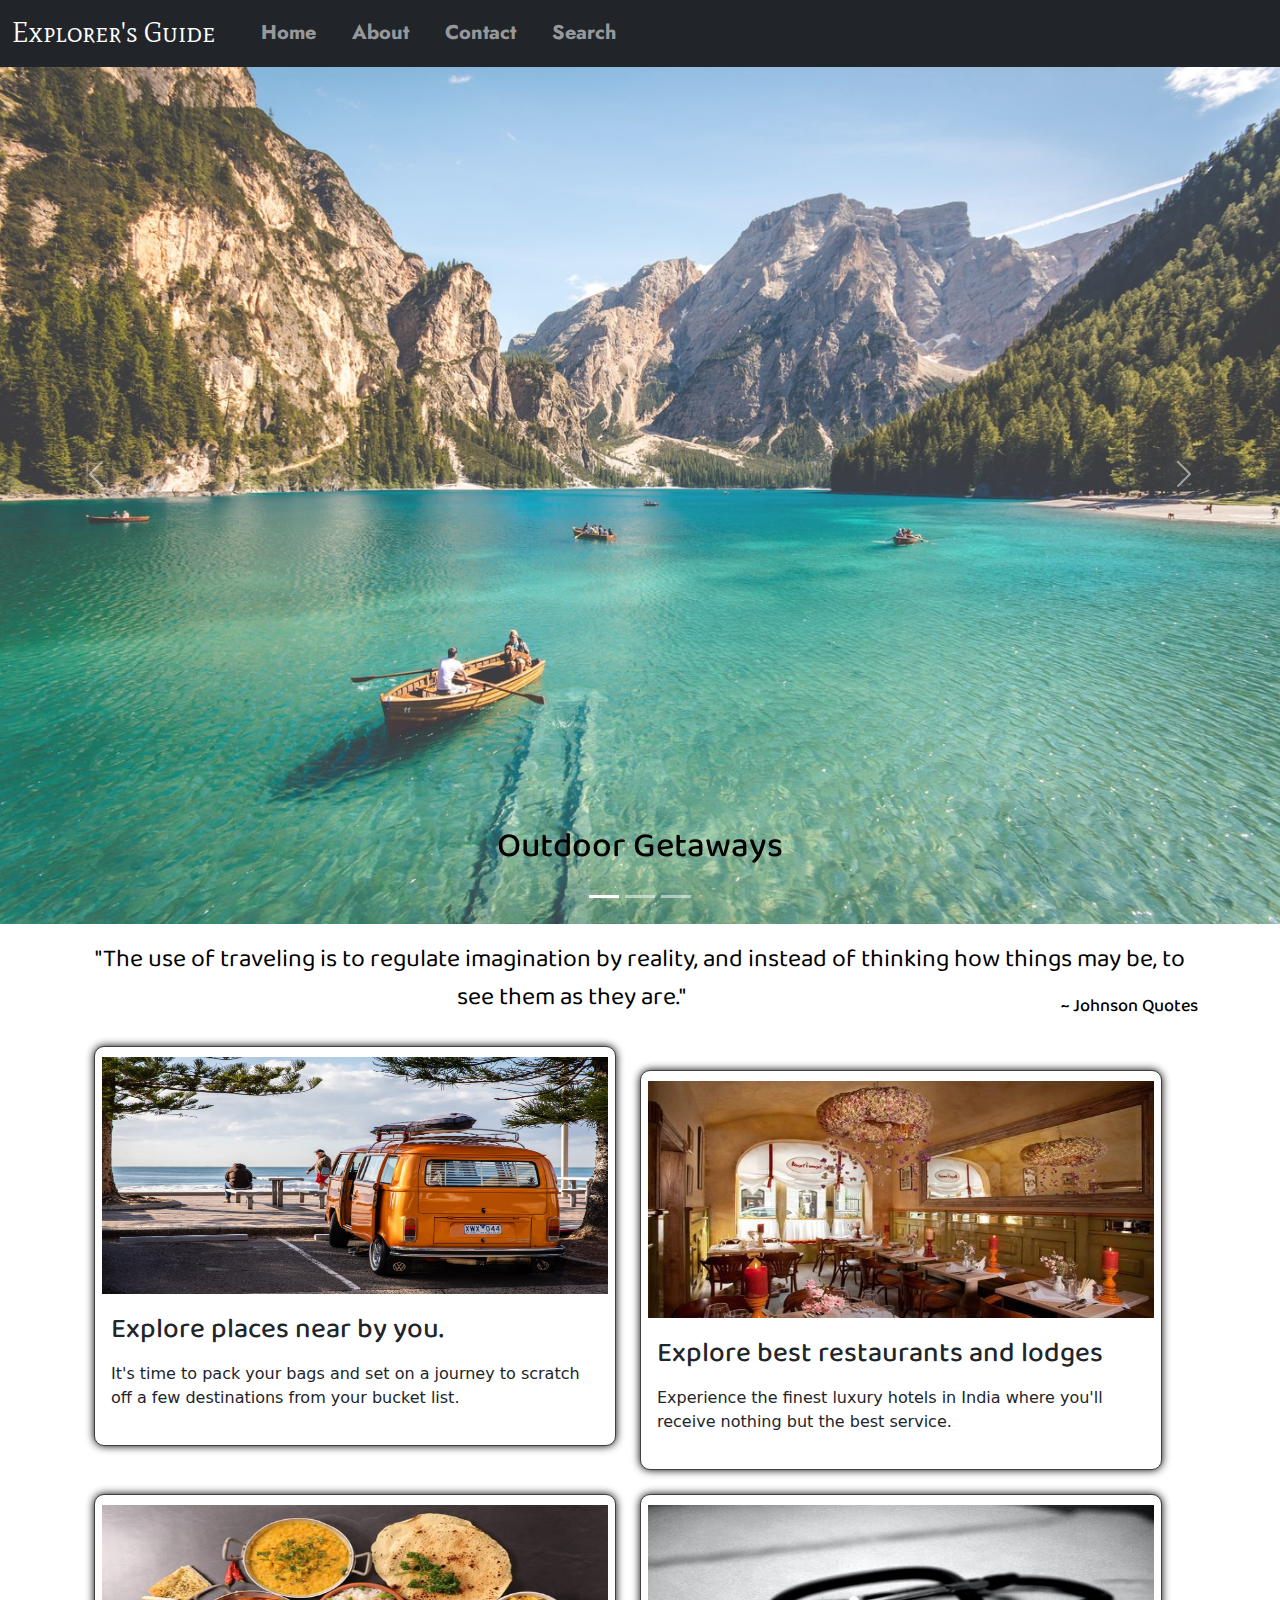
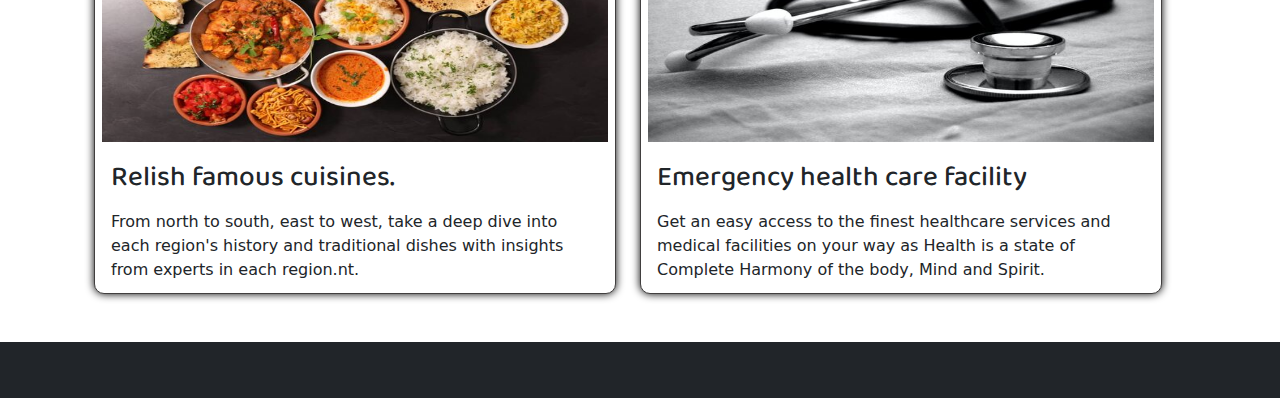
<file: index.html>
<!DOCTYPE html>
<html lang="en">
  <head>
    <!-- Required meta tags -->
    <meta charset="utf-8" />
    <meta name="viewport" content="width=device-width, initial-scale=1" />

    <!-- Bootstrap CSS -->
    <link
      href="https://cdn.jsdelivr.net/npm/bootstrap@5.0.1/dist/css/bootstrap.min.css"
      rel="stylesheet"
      integrity="sha384-+0n0xVW2eSR5OomGNYDnhzAbDsOXxcvSN1TPprVMTNDbiYZCxYbOOl7+AMvyTG2x"
      crossorigin="anonymous"
    />
    <!-- -----------------------search link------------- -->
     
    <link
      rel="stylesheet"
      href="https://cdn.jsdelivr.net/npm/bootstrap@5.0.1/dist/css/bootstrap.min.css"
    />
        
    <link rel="preconnect" href="https://fonts.gstatic.com" />
        
    <link
      href="https://fonts.googleapis.com/css2?family=Lobster&display=swap"
      rel="stylesheet"
    />
        
    <link
      rel="stylesheet"
      href="https://cdnjs.cloudflare.com/ajax/libs/animate.css/4.1.1/animate.min.css"
    />
    <!-- -------------------------------------------------------------------- -->

    <title>Explorer's Guide</title>
    <link rel="stylesheet" href="style.css" />
  </head>

  <body>
    <nav class="navbar navbar-expand-lg navbar-dark fixed-top bg-dark">
      <div class="container-fluid">
        <a class="navbar-brand heading" href="#">Explorer's Guide</a>
        <button
          class="navbar-toggler"
          type="button"
          data-bs-toggle="collapse"
          data-bs-target="#navbarSupportedContent"
          aria-controls="navbarSupportedContent"
          aria-expanded="false"
          aria-label="Toggle navigation"
        >
          <span class="navbar-toggler-icon"></span>
        </button>
        <div class="collapse navbar-collapse" id="navbarSupportedContent">
          <ul class="navbar-nav navul me-auto mb-2 mb-lg-0">
            <li class="nav-item">
              <a class="nav-link" aria-current="page" href="/">Home</a>
            </li>
            <li class="nav-item">
              <a class="nav-link" href="/about.html">About</a>
            </li>
            <li class="nav-item">
              <a class="nav-link" href="/contact.html">Contact</a>
            </li>
            <li class="nav-item">
                <a class="nav-link" href="/search.html">Search</a>
              </li>
            <!-- <li class="nav-item dropdown">
              <a
                class="nav-link service dropdown-toggle"
                href="#"
                id="navbarDropdown"
                role="button"
                data-bs-toggle="dropdown"
                aria-expanded="false"
              >
                Services
              </a>
              
            </li> -->
          </ul>
        </div>
      </div>
    </nav>

    <div
      id="carouselExampleCaptions"
      class="carousel slide"
      data-bs-ride="carousel"
    >
      <div class="carousel-indicators">
        <button
          type="button"
          data-bs-target="#carouselExampleCaptions"
          data-bs-slide-to="0"
          class="active"
          aria-current="true"
          aria-label="Slide 1"
        ></button>
        <button
          type="button"
          data-bs-target="#carouselExampleCaptions"
          data-bs-slide-to="1"
          aria-label="Slide 2"
        ></button>
        <button
          type="button"
          data-bs-target="#carouselExampleCaptions"
          data-bs-slide-to="2"
          aria-label="Slide 3"
        ></button>
      </div>
      <div class="carousel-inner">
        <div class="carousel-item active">
          <img src="c1.jfif" class="d-block imgc w-100" alt="..." />
          <div class="carousel-caption d-none d-md-block">
            <h5 class="chead">Outdoor Getaways</h5>
          </div>
        </div>
        <div class="carousel-item">
          <img src="hotel3.jfif" class="d-block imgc w-100" alt="..." />
          <div class="carousel-caption d-none d-md-block">
            <h5 class="chead">Affordable Lodges</h5>
          </div>
        </div>
        <div class="carousel-item">
          <img src="food.jfif" class="d-block imgc w-100" alt="..." />
          <div class="carousel-caption d-none d-md-block">
            <h5 class="chead">Best Dishes</h5>
          </div>
        </div>
      </div>
      <button
        class="carousel-control-prev"
        type="button"
        data-bs-target="#carouselExampleCaptions"
        data-bs-slide="prev"
      >
        <span class="carousel-control-prev-icon" aria-hidden="true"></span>
        <span class="visually-hidden">Previous</span>
      </button>
      <button
        class="carousel-control-next"
        type="button"
        data-bs-target="#carouselExampleCaptions"
        data-bs-slide="next"
      >
        <span class="carousel-control-next-icon" aria-hidden="true"></span>
        <span class="visually-hidden">Next</span>
      </button>
    </div>
    <!-- -----------------------------------search----------------------------------- -->
    <!-- <section class="header" id="searchsection">
           <div class="container">
        <select class="form-select" aria-label="Default select example">
          <option class="" selected>Select your starting point</option>
          <option class="" value="1">Pune</option>
          <option class="" value="2">Mumbai</option>
          <option class="" value="3">Delhi</option>
          <option class="" value="4">Nagpur</option>
          <option class="" value="5">Nashik</option>
          <option class="" value="6">Indore</option>
          <option class="" value="7">Bangalore</option>
          <option class="" value="8">Solapur</option>
        </select>

        <select class="form-select mt-4" aria-label="Default select example">
          <option  class="stext" selected>Select your Destination point</option>
          <option   value="1">Mysore</option>
          <option   value="2">Goa </option>
          <option   value="3">ooty</option>
          <option   value="4">Manali</option>
          <option   value="5">Darjeeling</option>
          <option   value="6">Gulmarg</option>
          <option   value="7">Agra</option>
          <option   value="8">Amritsar</option>
          <option   value="9">kutch</option>
          <option   value="10">Jaipur</option>
          <option   value="10">Andaman and Nicobar islands</option>
        </select>
      
        <input class="mt-4" id="sbtn" type="button" value="Explore">
      
      </div>   
      
          
    </section> -->

    <!-- ------------------------------------------------------------------- -->
    <div class="cote container">
      "The use of traveling is to regulate imagination by reality, and instead
      of thinking how things may be, to see them as they are."
      <h6 class="coteAuthor">~ Johnson Quotes</h6>
    </div>

    <!-- ------------------------------------------------------------ -->
    <div class="container  mt-4 mb-5" id="cardsindex">
      <div class="row row-cols-1 row-cols-md-2 container g-4" >
        <div class="col container" onclick="window.location.href='places.html'">
          <div class="card">
            <img src="c2.jfif" class="card-img-top imgcard" alt="..." />
            <div class="card-body">
              <h5 class="card-title cardstitle">Explore places near by you.</h5>
              <p class="card-text">It's time to pack your bags and set on a journey to scratch off a few destinations from your bucket list.</p>
            </div>
          </div>
        </div>

        <div class="col"  onclick="window.location.href='restaurent.html'">
          <div class="card">
            <img src="hotel.jfif" class="card-img-top imgcard" alt="..." />
            <div class="card-body">
              <h5 class="card-title cardstitle">
                Explore best restaurants and lodges
              </h5>
              <p class="card-text">
                Experience the finest luxury hotels in India where you'll receive nothing but the best service.
              </p>
            </div>
          </div>
        </div>

        <div class="col" onclick="window.location.href='cuisens.html'">
          <div class="card">
            <img src="food1.jfif" class="card-img-top imgcard" alt="..." />
            <div class="card-body">
              <h5 class="card-title cardstitle">Relish famous cuisines.</h5>
              <p class="card-text">
                From north to south, east to west, take a deep dive into each region's history and traditional dishes with insights from experts in each region.nt.
              </p>
            </div>
          </div>
        </div>

        <div class="col" onclick="window.location.href='health.html'">
          <div class="card">
            <img src="doctor.jfif" class="card-img-top imgcard" alt="..." />
            <div class="card-body">
              <h5 class="card-title cardstitle">
                Emergency health care facility
              </h5>
              <p class="card-text">
                Get an easy access to the finest healthcare services and medical facilities on your way as Health is a state of Complete Harmony of the body, Mind and Spirit.
              </p>
            </div>
          </div>
        </div>
      </div>
    </div>

    <footer class="footer mt-auto py-3  bg-dark">
      <div class="container">
        <span class="text-muted"
          >Copyright © 2021 | Explorers Guide.com | All rights are
          reserved.</span
        >
      </div>
    </footer>

    <!-- Optional JavaScript; choose one of the two! -->

    <!-- Option 1: Bootstrap Bundle with Popper -->
    <script
      src="https://cdn.jsdelivr.net/npm/bootstrap@5.0.1/dist/js/bootstrap.bundle.min.js"
      integrity="sha384-gtEjrD/SeCtmISkJkNUaaKMoLD0//ElJ19smozuHV6z3Iehds+3Ulb9Bn9Plx0x4"
      crossorigin="anonymous"
    ></script>

    <!-- Option 2: Separate Popper and Bootstrap JS -->
    <!--
    <script src="https://cdn.jsdelivr.net/npm/@popperjs/core@2.9.2/dist/umd/popper.min.js" integrity="sha384-IQsoLXl5PILFhosVNubq5LC7Qb9DXgDA9i+tQ8Zj3iwWAwPtgFTxbJ8NT4GN1R8p" crossorigin="anonymous"></script>
    <script src="https://cdn.jsdelivr.net/npm/bootstrap@5.0.1/dist/js/bootstrap.min.js" integrity="sha384-Atwg2Pkwv9vp0ygtn1JAojH0nYbwNJLPhwyoVbhoPwBhjQPR5VtM2+xf0Uwh9KtT" crossorigin="anonymous"></script>
    -->
  </body>
</html>
</file>
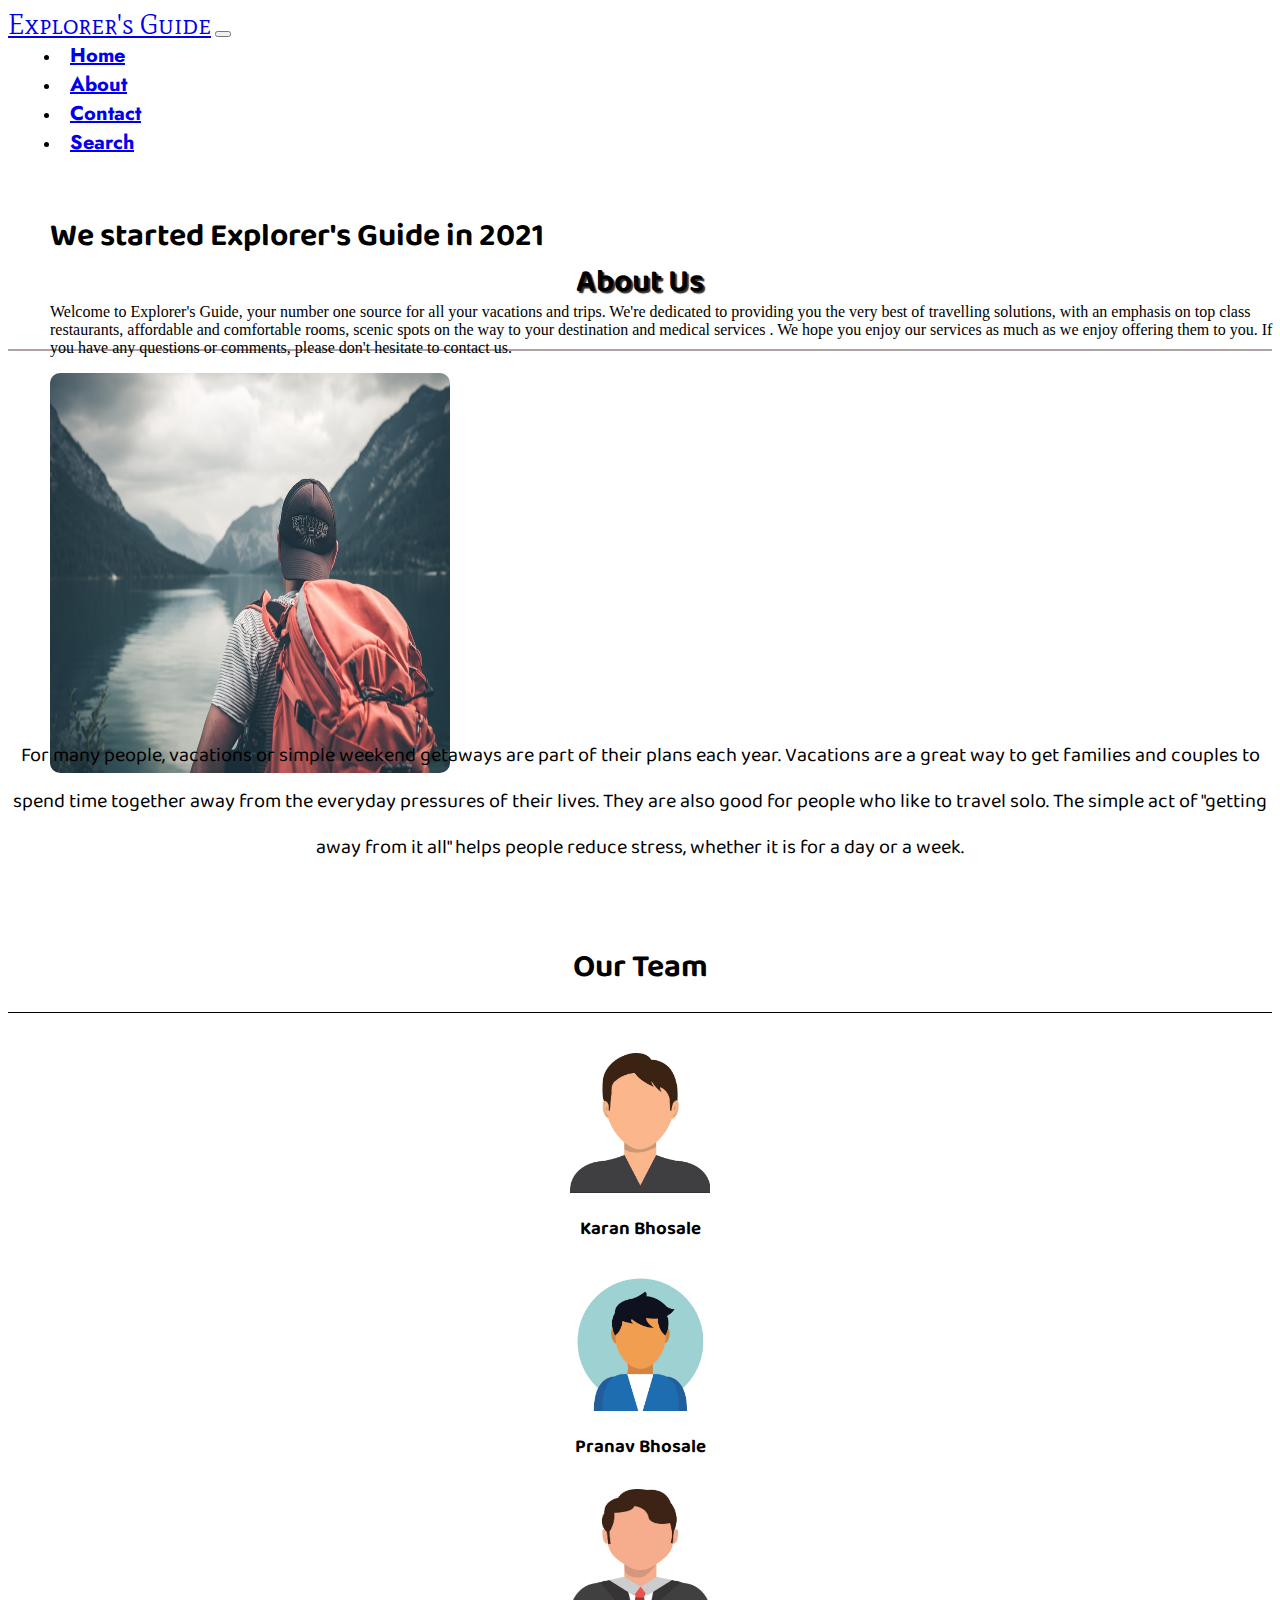
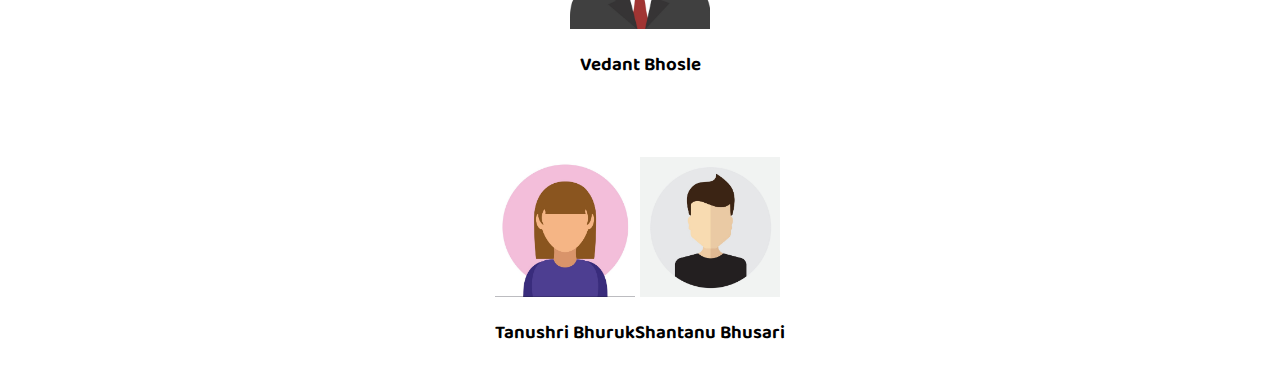
<file: about.html>
<!doctype html>
<html lang="en">

<head>
  <!-- Required meta tags -->
  <meta charset="utf-8">
  <meta name="viewport" content="width=device-width, initial-scale=1">

  <!-- Bootstrap CSS -->
  <link href="https://cdn.jsdelivr.net/npm/bootstrap@5.0.1/dist/css/bootstrap.min.css" rel="stylesheet"
    integrity="sha384-+0n0xVW2eSR5OomGNYDnhzAbDsOXxcvSN1TPprVMTNDbiYZCxYbOOl7+AMvyTG2x" crossorigin="anonymous">
  <link rel="stylesheet" href="style.css">

  <title>Explorers Guide</title>


</head>

<body>


  <nav class="navbar navbar-expand-lg navbar-dark fixed-top bg-dark">
    <div class="container-fluid">
      <a class="navbar-brand heading" href="#">Explorer's Guide</a>
      <button class="navbar-toggler" type="button" data-bs-toggle="collapse" data-bs-target="#navbarSupportedContent"
        aria-controls="navbarSupportedContent" aria-expanded="false" aria-label="Toggle navigation">
        <span class="navbar-toggler-icon"></span>
      </button>
      <div class="collapse navbar-collapse" id="navbarSupportedContent">
        <ul class="navbar-nav navul me-auto mb-2 mb-lg-0">
          <li class="nav-item">
            <a class="nav-link " aria-current="page" href="/">Home</a>
          </li>
          <li class="nav-item">
            <a class="nav-link" href="#">About</a>
          </li>
          <li class="nav-item">
            <a class="nav-link" href="/contact.html">Contact</a>
          </li>
          <li class="nav-item">
                <a class="nav-link" href="/search.html">Search</a>
              </li>
         

        </ul>

      </div>
    </div>
  </nav>

  <div class="container headingabout">
    <h1>About Us </h1>
  </div>

  <!-- <div class="container sectionabout mt-5">
        <div class="row featurette mt-5">
          <div class="col-md-6">
            <h2 class="featurette-heading">First featurette heading. <span class="text-muted">It’ll blow your mind.</span></h2>
            <p class="lead">Some great placeholder content for the first featurette here. Imagine some exciting prose here. Lorem ipsum dolor sit amet consectetur adipisicing elit. Nulla cumque quis perspiciatis iure mollitia nesciunt porro voluptas voluptatem provident error odio, pariatur harum quia eos esse molestias ratione consequuntur ducimus aperiam ullam! Delectus, commodi libero doloribus, laboriosam quae aut hic quibusdam cupiditate ipsum iusto vel nemo id architecto, repudiandae odit? Praesentium numquam laudantium reprehenderit similique, quis ex amet officia tenetur error exercitationem! Eum recusandae doloribus dolorum totam voluptatibus sed possimus iusto, nulla ea voluptas quae aspernatur quam sunt? Quam tempora dolorem harum magni quod et incidunt architecto suscipit natus. Impedit odio vel et, exercitationem quis ut itaque dolorum dolores veniam eum molestias? </p>
          </div>
          <div class="col-md-6">
            <img src="/about1.jfif" alt="">
    
          </div>
        </div>
      </div> -->



  <div class="container my-3 card1about d-flex justify-content-center align-items-center">
    <br><br>
    <div class="row featurette d-flex  justify-content-center align-items-center">
      <div class="col-lg-7 col-md-12 order-md-1 ">
        <h1 class="featurette-heading">We started Explorer's Guide in 2021 <span class="text-muted"></span></h1>
        <p class="lead">  Welcome to Explorer's Guide, your number one source for all your vacations and trips. We're dedicated to providing you the very best of travelling solutions, with an emphasis on top class restaurants, affordable and comfortable rooms, scenic spots on the way to your destination and medical services .

          We hope you enjoy our services as much as we enjoy offering them to you. If you have any questions or comments, please don't hesitate to contact us.
        </p>
      </div>
      <div class="col-lg-5 col-md-12 ">
        <img class="bd-placeholder-img about1img bd-placeholder-img-lg featurette-image img-fluid mx-auto" width="400"
          height="400" src="about1.jfif" alt="">

      </div>
    </div>
  </div>

  <br>
  <p class="container aboutpara ">

    For many people, vacations or simple weekend getaways are part of their plans each year. Vacations are a great way to get families and couples to spend time together away from the everyday pressures of their lives. They are also good for people who like to travel solo. The simple act of "getting away from it all" helps people reduce stress, whether it is for a day or a week.
    
 </p>




  <div class="container aboutourself">
    <h1>Our Team</h1>
    <br>
    

      <!-- Three columns of text below the carousel -->
      <div class="row">
        <div class="col-lg-4 col-md-12">
          <img class="bd-placeholder-img rounded-circle" width="140" height="140" src="/anime1.jpg" alt="">

          <h3>Karan Bhosale</h3>
          <p></p>

        </div><!-- /.col-lg-4 -->
        <div class="col-lg-4 col-md-12">
          <img class="bd-placeholder-img rounded-circle" width="140" height="140" src="/anime2.jpg" alt="">
          <h3>Pranav Bhosale</h3>
          <p></p>

        </div><!-- /.col-lg-4 -->
        <div class="col-lg-4 col-md-12">
          <img class="bd-placeholder-img rounded-circle" width="140" height="140" src="/anime3.jpg" alt="">

          <h3>Vedant Bhosle</h3>
          <p></p>

        </div><!-- /.col-lg-4 -->
      </div><!-- /.row -->



      <div class="container aboutourself2 ">


        <div class="col-lg-4 col-md-12">
          <img class="bd-placeholder-img rounded-circle" width="140" height="140" src="/anime4.jpg" alt="">

          <h3>Tanushri Bhuruk</h3>
          <p></p>


        </div>

        <div class="col-lg-4 col-md-12">
          <img class="bd-placeholder-img rounded-circle" width="140" height="140" src="/anime5.jpg" alt="">

          <h3>Shantanu Bhusari</h3>
          <p></p>


        </div>
      </div>



    </div> 











      <!-- Optional JavaScript; choose one of the two! -->

      <!-- Option 1: Bootstrap Bundle with Popper -->
      <script src="https://cdn.jsdelivr.net/npm/bootstrap@5.0.1/dist/js/bootstrap.bundle.min.js"
        integrity="sha384-gtEjrD/SeCtmISkJkNUaaKMoLD0//ElJ19smozuHV6z3Iehds+3Ulb9Bn9Plx0x4"
        crossorigin="anonymous"></script>

      <!-- Option 2: Separate Popper and Bootstrap JS -->
      <!--
    <script src="https://cdn.jsdelivr.net/npm/@popperjs/core@2.9.2/dist/umd/popper.min.js" integrity="sha384-IQsoLXl5PILFhosVNubq5LC7Qb9DXgDA9i+tQ8Zj3iwWAwPtgFTxbJ8NT4GN1R8p" crossorigin="anonymous"></script>
    <script src="https://cdn.jsdelivr.net/npm/bootstrap@5.0.1/dist/js/bootstrap.min.js" integrity="sha384-Atwg2Pkwv9vp0ygtn1JAojH0nYbwNJLPhwyoVbhoPwBhjQPR5VtM2+xf0Uwh9KtT" crossorigin="anonymous"></script>
    -->
</body>

</html>
</file>
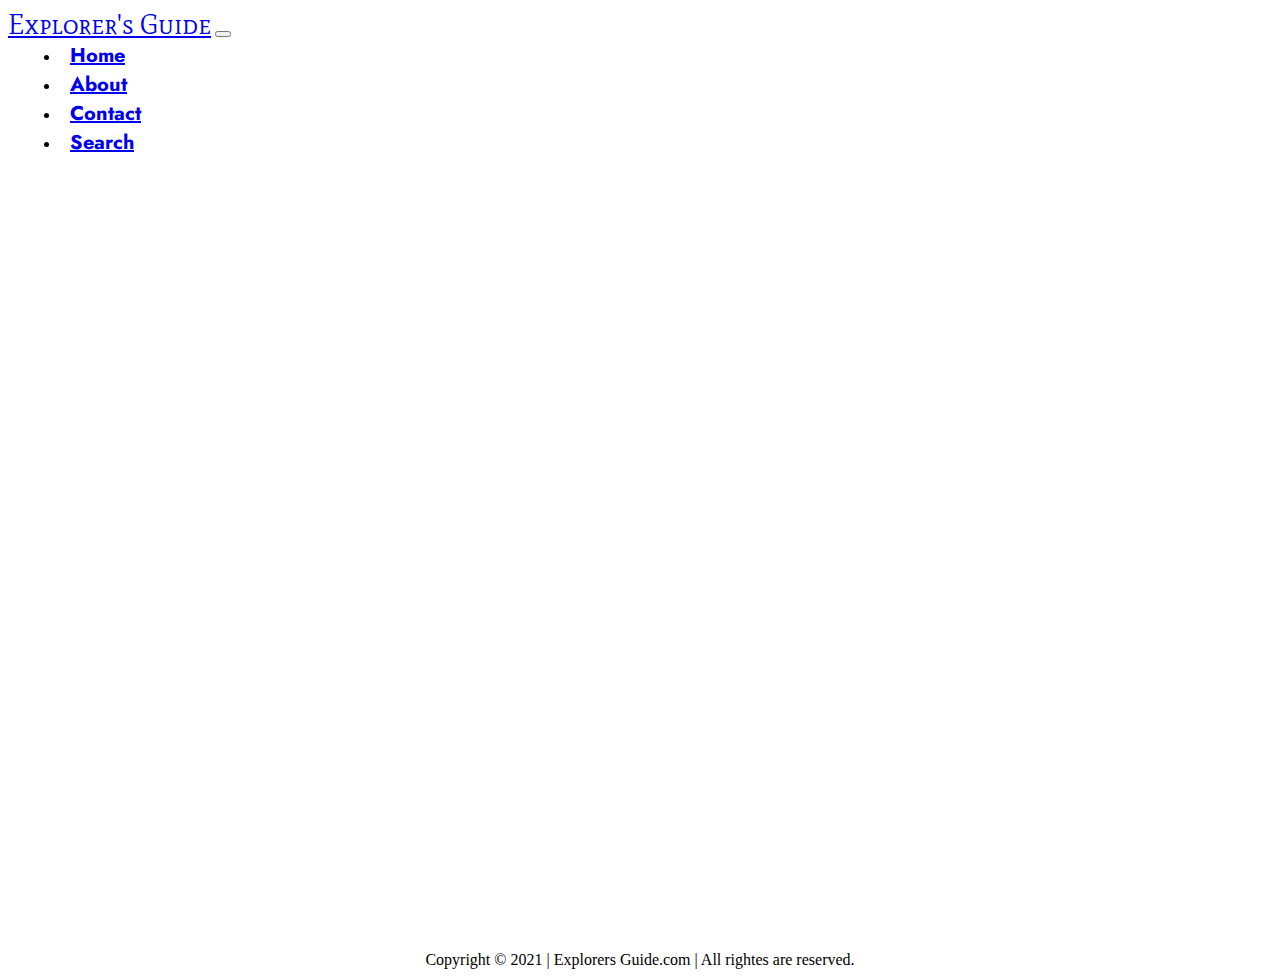
<file: contact.html>
<!DOCTYPE html>
<html lang="en">
  <head>
    <!-- Required meta tags -->
    <meta charset="utf-8" />
    <meta name="viewport" content="width=device-width, initial-scale=1" />

    <!-- Bootstrap CSS -->
    <link
      href="https://cdn.jsdelivr.net/npm/bootstrap@5.0.1/dist/css/bootstrap.min.css"
      rel="stylesheet"
      integrity="sha384-+0n0xVW2eSR5OomGNYDnhzAbDsOXxcvSN1TPprVMTNDbiYZCxYbOOl7+AMvyTG2x"
      crossorigin="anonymous"
    />

    <title>Explorers Guide</title>
    <link rel="stylesheet" href="style.css" />
  </head>
  <body>
    <nav class="navbar navbar-expand-lg navbar-dark fixed-top bg-dark">
      <div class="container-fluid">
        <a class="navbar-brand heading" href="#">Explorer's Guide</a>
        <button
          class="navbar-toggler"
          type="button"
          data-bs-toggle="collapse"
          data-bs-target="#navbarSupportedContent"
          aria-controls="navbarSupportedContent"
          aria-expanded="false"
          aria-label="Toggle navigation"
        >
          <span class="navbar-toggler-icon"></span>
        </button>
        <div class="collapse navbar-collapse" id="navbarSupportedContent">
          <ul class="navbar-nav navul me-auto mb-2 mb-lg-0">
            <li class="nav-item">
              <a class="nav-link" aria-current="page" href="/">Home</a>
            </li>
            <li class="nav-item">
              <a class="nav-link" href="/about.html">About</a>
            </li>
            <li class="nav-item">
              <a class="nav-link" href="/contact.html">Contact</a>
            </li>
            <li class="nav-item">
                <a class="nav-link" href="/search.html">Search</a>
              </li>
            
          </ul>
        </div>
      </div>
    </nav>

    <!-- <form class="container" action="">
                
        <div class="input-group">
            <span class="input-group-text">First and last name</span>
            <input type="text" aria-label="First name" class="form-control">
            <input type="text" aria-label="Last name" class="form-control">
          </div>
          <div class="col-md-6">
            <label for="validationDefault03" class="form-label">City</label> -->
    <!-- <input type="text" class="form-control" id="validationDefault03" required> -->
    <!-- </div> -->
    <!-- <div class="mb-3">
          <label for="exampleInputEmail1" class="form-label">Email address</label> -->
    <!-- <input type="email" class="form-control" id="exampleInputEmail1" aria-describedby="emailHelp">
          <div id="emailHelp" class="form-text">We'll never share your email with anyone else.</div>
        </div>
        <div class="mb-3">
          <label for="exampleInputPassword1" class="form-label">Password</label>
          <input type="password" class="form-control" id="exampleInputPassword1">
        </div>
        <div class="mb-3 form-check">
          <input type="checkbox" class="form-check-input" id="exampleCheck1">
          <label class="form-check-label" for="exampleCheck1">Check me out</label>
        </div>
        <div class="form-floating">
            <textarea class="form-control" placeholder="Leave a comment here" id="floatingTextarea2" style="height: 100px"></textarea>
            <label for="floatingTextarea2">Comments</label>
        </div> -->
    <!-- <button type="submit" class="btn btn-primary my-3">Submit</button> -->

    <!-- </form> -->












<!-- 

    <div class="container formcontainer">
      <h2 class="contactheading">Contact Us</h2>

      <form action="">
        <div class="input-group">
          <span class="input-group-text">Name</span>
          <input type="text" aria-label="First name" class="form-control" />
        </div>
        <div class="input-group mt-4 mb-3">
          <span class="input-group-text">City</span>

           <label for="validationDefault03" class="form-label">City</label> -->
          <!-- <input
            type="text"
            class="form-control px-3"
            id="validationDefault03"
            required=""
          />
        </div>
        <div class="input-group mt-4 width-100">
          <span class="input-group-text">Email address</span>
          <input
            type="email"
            class="form-control"
            id="exampleInputEmail1"
            aria-describedby="emailHelp"
          />
          <!-- <div id="emailHelp" class="form-text">We'll never share your email with anyone else.</div> -->
        <!-- </div>
        <div class="input-group mt-4">
          <span class="input-group-text">Contact No.</span>

          <input
            type="text"
            class="form-control px-3"
            id="validationDefault03"
            required=""
          />
        </div>
         <div class="mb-3 form-check">
             
            </div> -->
        <!-- <div class="form-floating mt-4">
          <textarea
            class="form-control"
            placeholder="Leave a comment here"
            id="floatingTextarea2"
            style="height: 100px"
          ></textarea>
          <label for="floatingTextarea2">Leave your queries:</label>
        </div>

        <button type="submit" class="btn btn-primary">Submit</button>
      </form> 
    </div> -->
 <br><br><br><br><br>
 <div class="container">

  <iframe src="https://docs.google.com/forms/d/e/1FAIpQLScm89cy1uUpKJiu_e_uGxzvo9_g4f3DF3dgffwkT9W6APZdiQ/viewform?embedded=true" width="1000" height="700" frameborder="0" marginheight="0" marginwidth="0">Loading…</iframe>
 </div>
























    <footer class="footer mt-auto py-3 bg-dark">
      <div class="container">
        <span class="text-muted"
          >Copyright © 2021 | Explorers Guide.com | All rightes are
          reserved.</span
        >
      </div>
    </footer>

    <!-- Optional JavaScript; choose one of the two! -->

    <!-- Option 1: Bootstrap Bundle with Popper -->
    <script
      src="https://cdn.jsdelivr.net/npm/bootstrap@5.0.1/dist/js/bootstrap.bundle.min.js"
      integrity="sha384-gtEjrD/SeCtmISkJkNUaaKMoLD0//ElJ19smozuHV6z3Iehds+3Ulb9Bn9Plx0x4"
      crossorigin="anonymous"
    ></script>

    <!-- Option 2: Separate Popper and Bootstrap JS -->
    <!--
    <script src="https://cdn.jsdelivr.net/npm/@popperjs/core@2.9.2/dist/umd/popper.min.js" integrity="sha384-IQsoLXl5PILFhosVNubq5LC7Qb9DXgDA9i+tQ8Zj3iwWAwPtgFTxbJ8NT4GN1R8p" crossorigin="anonymous"></script>
    <script src="https://cdn.jsdelivr.net/npm/bootstrap@5.0.1/dist/js/bootstrap.min.js" integrity="sha384-Atwg2Pkwv9vp0ygtn1JAojH0nYbwNJLPhwyoVbhoPwBhjQPR5VtM2+xf0Uwh9KtT" crossorigin="anonymous"></script>
    -->
  </body>
</html>
</file>
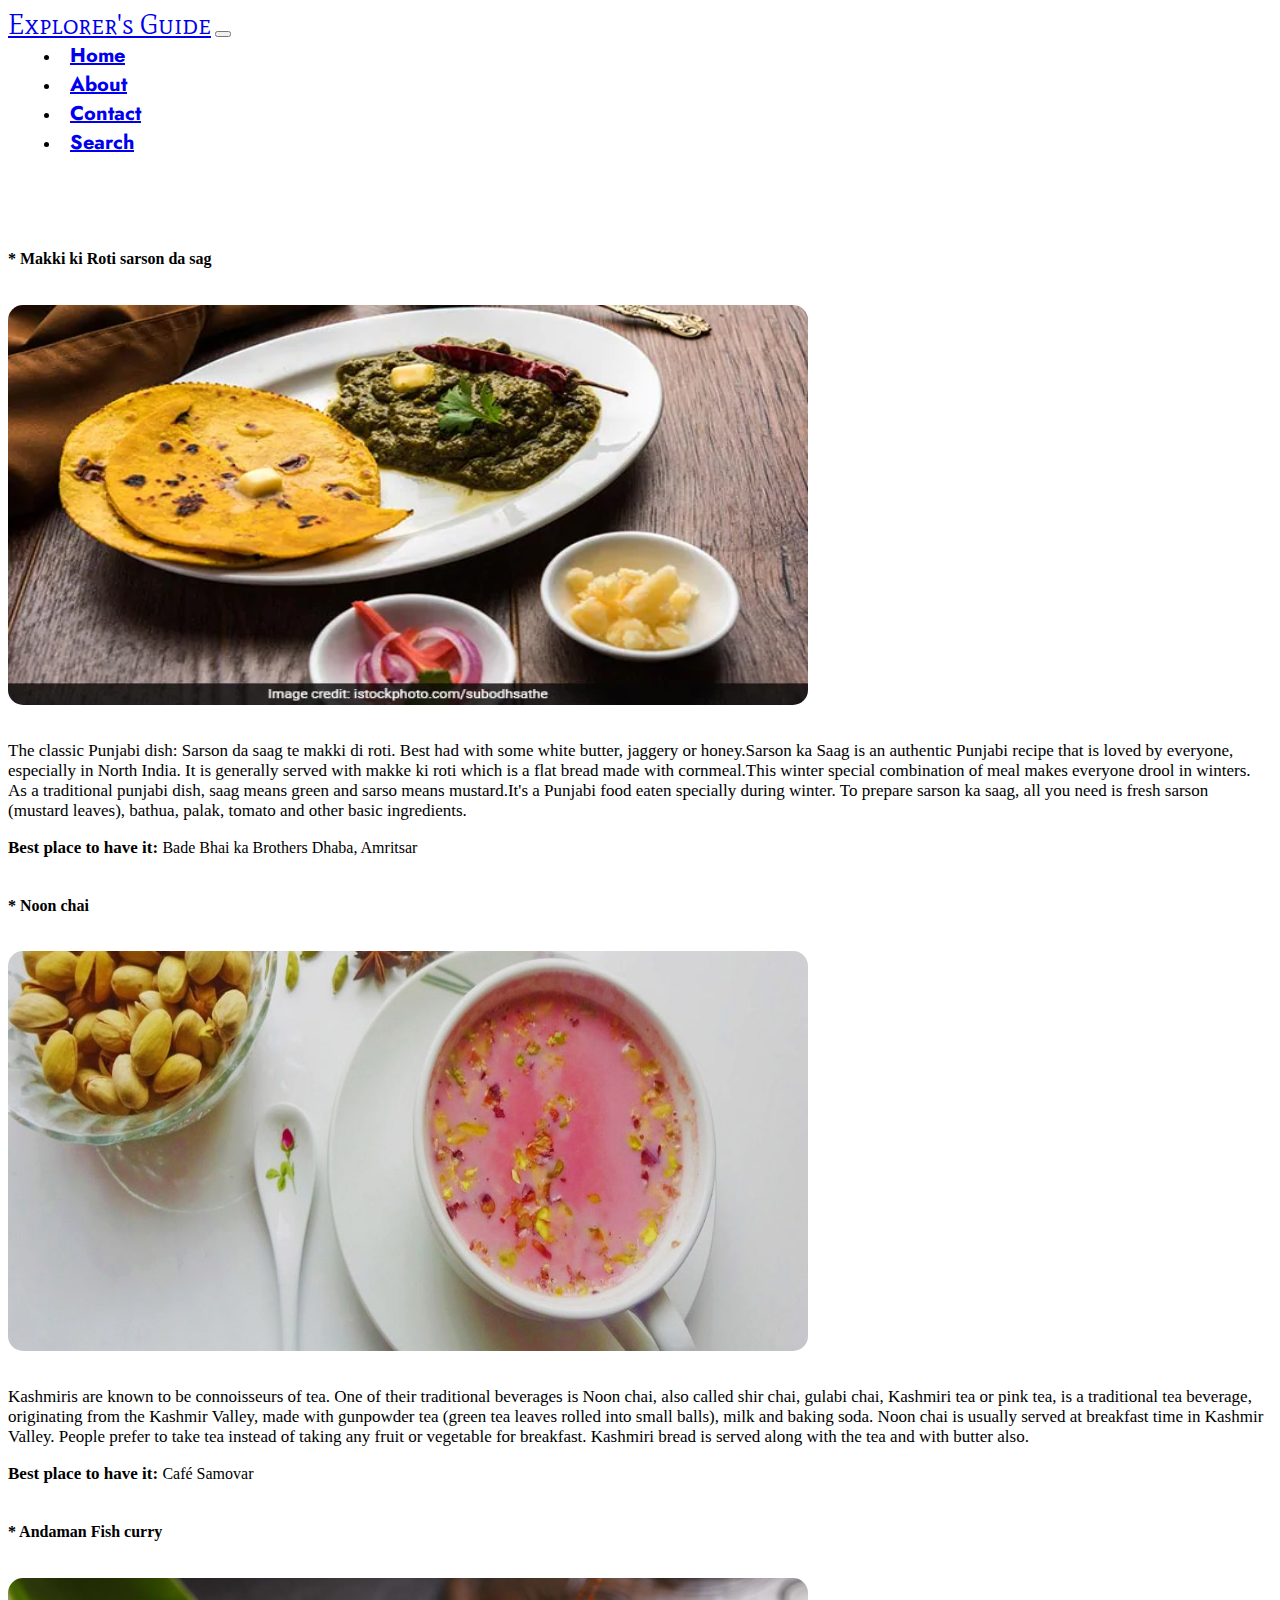
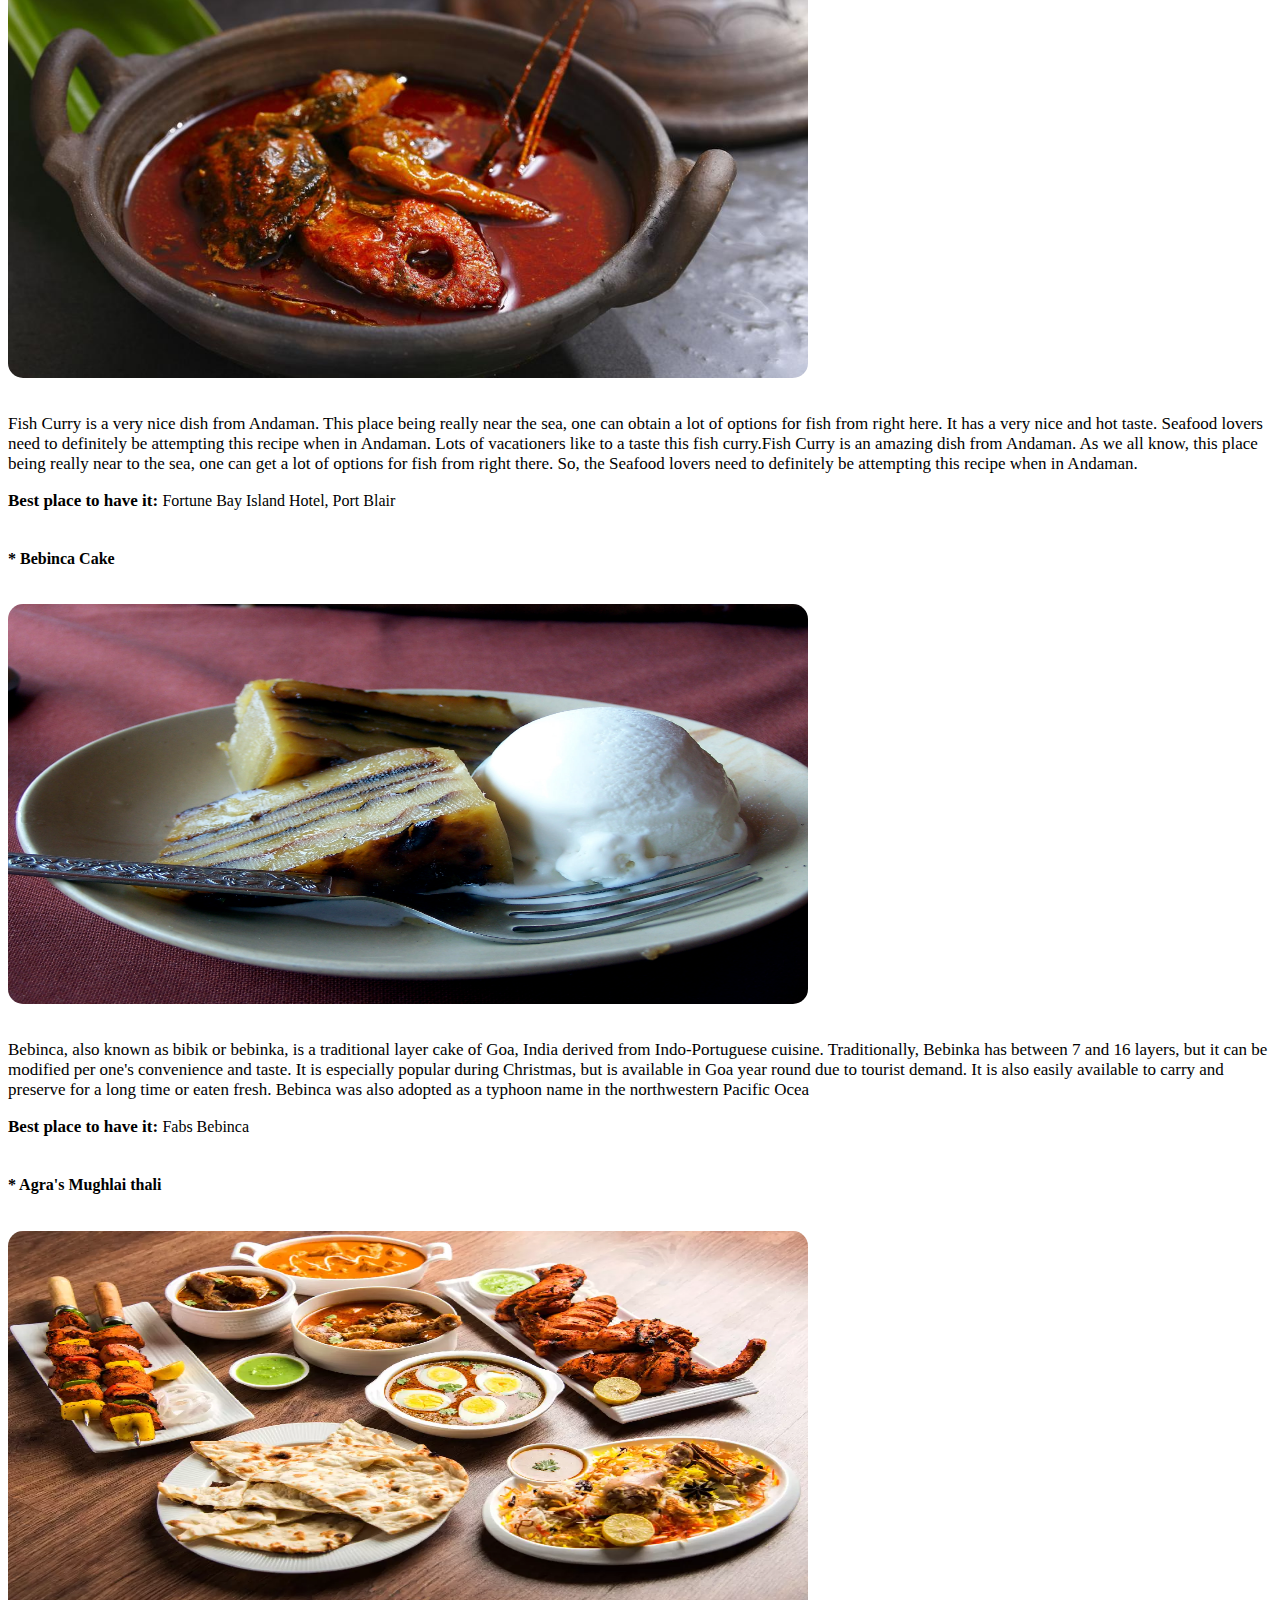
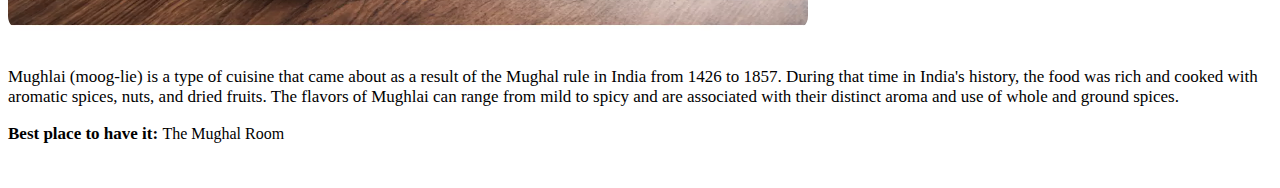
<file: cuisens.html>
<!doctype html>
<html lang="en">
  <head>
    <!-- Required meta tags -->
    <meta charset="utf-8">
    <meta name="viewport" content="width=device-width, initial-scale=1">

    <!-- Bootstrap CSS -->
    <link href="https://cdn.jsdelivr.net/npm/bootstrap@5.0.2/dist/css/bootstrap.min.css" rel="stylesheet" integrity="sha384-EVSTQN3/azprG1Anm3QDgpJLIm9Nao0Yz1ztcQTwFspd3yD65VohhpuuCOmLASjC" crossorigin="anonymous">
<link rel="stylesheet" href="style.css">
    <title>Explorer's Guide</title>
  </head>
  <body>
    <nav class="navbar navbar-expand-lg navbar-dark fixed-top bg-dark">
        <div class="container-fluid">
          <a class="navbar-brand heading" href="#">Explorer's Guide</a>
          <button
            class="navbar-toggler"
            type="button"
            data-bs-toggle="collapse"
            data-bs-target="#navbarSupportedContent"
            aria-controls="navbarSupportedContent"
            aria-expanded="false"
            aria-label="Toggle navigation"
          >
            <span class="navbar-toggler-icon"></span>
          </button>
          <div class="collapse navbar-collapse" id="navbarSupportedContent">
            <ul class="navbar-nav navul me-auto mb-2 mb-lg-0">
              <li class="nav-item">
                <a class="nav-link" aria-current="page" href="/">Home</a>
              </li>
              <li class="nav-item">
                <a class="nav-link" href="/about.html">About</a>
              </li>
              <li class="nav-item">
                <a class="nav-link" href="/contact.html">Contact</a>
              </li>
              <li class="nav-item">
                  <a class="nav-link" href="/search.html">Search</a>
                </li>
              <!-- <li class="nav-item dropdown">
                <a
                  class="nav-link service dropdown-toggle"
                  href="#"
                  id="navbarDropdown"
                  role="button"
                  data-bs-toggle="dropdown"
                  aria-expanded="false"
                >
                  Services
                </a>
                
              </li> -->
            </ul>
          </div>
        </div>
      </nav>


      <br><br><br> <br>

      <div class="container">            
        
      <h4 class="container">* Makki ki Roti sarson da sag</h4>
      <img id="imgplaces" src="/makkidiroti.webp" alt="">
      <p class="paraplaces">The classic Punjabi dish: Sarson da saag te makki di roti. Best had with some white butter, jaggery or honey.Sarson ka Saag is an authentic Punjabi recipe that is loved by everyone, especially in North India. It is generally served with makke ki roti which is a flat bread made with cornmeal.This winter special combination of meal makes everyone drool in winters. As a traditional punjabi dish, saag means green and sarso means mustard.It's a Punjabi food eaten specially during winter. To prepare sarson ka saag, all you need is fresh sarson (mustard leaves), bathua, palak, tomato and other basic ingredients.
      </p>
     
      <span class="span">Best place to have it: </span><span>Bade Bhai ka Brothers Dhaba, Amritsar</span>
      </div>
<br>
      <div class="container">            
        
      <h4 class="container">* Noon chai</h4>
      <img id="imgplaces" src="/pranavchai.jpeg" alt="">
      <p class="paraplaces">
        Kashmiris are known to be connoisseurs of tea. One of their traditional beverages is 
        Noon chai, also called shir chai, gulabi chai, Kashmiri tea or pink tea, is a traditional tea beverage, originating from the Kashmir Valley, made with gunpowder tea (green tea leaves rolled into small balls), milk and baking soda.
        Noon chai is usually served at breakfast time in Kashmir Valley. People prefer to take tea instead of taking any fruit or vegetable for breakfast. Kashmiri bread is served along with the tea and with butter also.
</p>

<span class="span">Best place to have it: </span><span>Café Samovar </span>
      </div>
      <br>
      <div class="container">            
        
        <h4 class="container">* Andaman Fish curry</h4>
        <img id="imgplaces" src="/fishcurry.jpg" alt="">
        <p class="paraplaces">
          Fish Curry is a very nice dish from Andaman. This place being really near the sea, one can obtain a lot of options for fish from right here. It has a very nice and hot taste. Seafood lovers need to definitely be attempting this recipe when in Andaman. Lots of vacationers like to a taste this fish curry.Fish Curry is an amazing dish from Andaman. As we all know, this place being really near to the sea, one can get a lot of options for fish from right there. So, the Seafood lovers need to definitely be attempting this recipe when in Andaman.
  </p>
  
  <span class="span">Best place to have it: </span><span>Fortune Bay Island Hotel, Port Blair</span>
        </div>
        
        <br>
        <div class="container">            
          
          <h4 class="container">* Bebinca Cake</h4>
          <img id="imgplaces" src="/bebincaCake.jpg" alt="">
          <p class="paraplaces">
           
            Bebinca, also known as bibik or bebinka, is a traditional layer cake of Goa, India derived from Indo-Portuguese cuisine. Traditionally, Bebinka has between 7 and 16 layers, but it can be modified per one's convenience and taste. It is especially popular during Christmas, but is available in Goa year round due to tourist demand. It is also easily available to carry and preserve for a long time or eaten fresh.
            
            Bebinca was also adopted as a typhoon name in the northwestern Pacific Ocea
    </p>
    
    <span class="span">Best place to have it: </span><span>Fabs Bebinca</span>
          </div>
          
    
          <br>
          <div class="container">            
            
            <h4 class="container">* Agra's Mughlai thali</h4>
            <img id="imgplaces" src="/mughalayidish.cms" alt="">
            <p class="paraplaces">
             
              Mughlai (moog-lie) is a type of cuisine that came about as a result of the Mughal rule in India from 1426 to 1857. During that time in India's history, the food was rich and cooked with aromatic spices, nuts, and dried fruits. The flavors of Mughlai can range from mild to spicy and are associated with their distinct aroma and use of whole and ground spices.
      </p>
      
      <span class="span">Best place to have it: </span><span>The Mughal Room</span>
            </div>
            

<br>
<br>












    <!-- Optional JavaScript; choose one of the two! -->

    <!-- Option 1: Bootstrap Bundle with Popper -->
    <script src="https://cdn.jsdelivr.net/npm/bootstrap@5.0.2/dist/js/bootstrap.bundle.min.js" integrity="sha384-MrcW6ZMFYlzcLA8Nl+NtUVF0sA7MsXsP1UyJoMp4YLEuNSfAP+JcXn/tWtIaxVXM" crossorigin="anonymous"></script>

    <!-- Option 2: Separate Popper and Bootstrap JS -->
    <!--
    <script src="https://cdn.jsdelivr.net/npm/@popperjs/core@2.9.2/dist/umd/popper.min.js" integrity="sha384-IQsoLXl5PILFhosVNubq5LC7Qb9DXgDA9i+tQ8Zj3iwWAwPtgFTxbJ8NT4GN1R8p" crossorigin="anonymous"></script>
    <script src="https://cdn.jsdelivr.net/npm/bootstrap@5.0.2/dist/js/bootstrap.min.js" integrity="sha384-cVKIPhGWiC2Al4u+LWgxfKTRIcfu0JTxR+EQDz/bgldoEyl4H0zUF0QKbrJ0EcQF" crossorigin="anonymous"></script>
    -->
  </body>
</html>
</file>
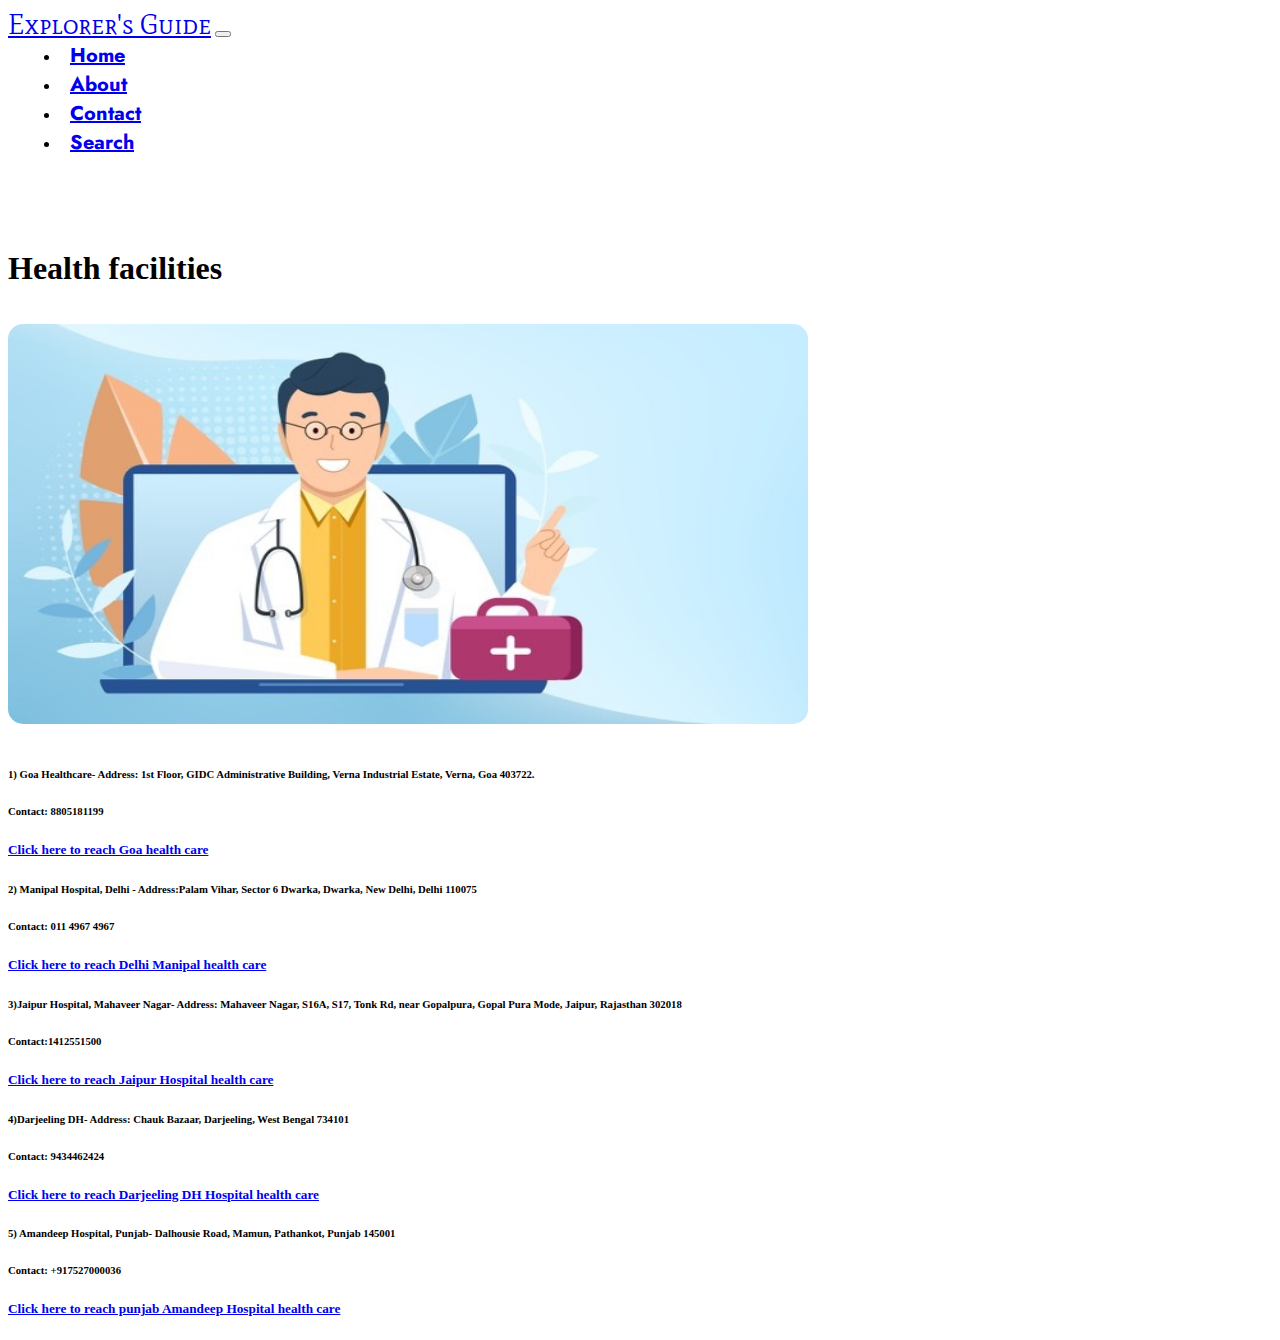
<file: health.html>
<!doctype html>
<html lang="en">
  <head>
    <!-- Required meta tags -->
    <meta charset="utf-8">
    <meta name="viewport" content="width=device-width, initial-scale=1">

    <!-- Bootstrap CSS -->
    <link href="https://cdn.jsdelivr.net/npm/bootstrap@5.0.2/dist/css/bootstrap.min.css" rel="stylesheet" integrity="sha384-EVSTQN3/azprG1Anm3QDgpJLIm9Nao0Yz1ztcQTwFspd3yD65VohhpuuCOmLASjC" crossorigin="anonymous">
<link rel="stylesheet" href="style.css">
    <title>Explorer's Guide</title>
  </head>
  <body>
    <nav class="navbar navbar-expand-lg navbar-dark fixed-top bg-dark">
        <div class="container-fluid">
          <a class="navbar-brand heading" href="#">Explorer's Guide</a>
          <button
            class="navbar-toggler"
            type="button"
            data-bs-toggle="collapse"
            data-bs-target="#navbarSupportedContent"
            aria-controls="navbarSupportedContent"
            aria-expanded="false"
            aria-label="Toggle navigation"
          >
            <span class="navbar-toggler-icon"></span>
          </button>
          <div class="collapse navbar-collapse" id="navbarSupportedContent">
            <ul class="navbar-nav navul me-auto mb-2 mb-lg-0">
              <li class="nav-item">
                <a class="nav-link" aria-current="page" href="/">Home</a>
              </li>
              <li class="nav-item">
                <a class="nav-link" href="/about.html">About</a>
              </li>
              <li class="nav-item">
                <a class="nav-link" href="/contact.html">Contact</a>
              </li>
              <li class="nav-item">
                  <a class="nav-link" href="/search.html">Search</a>
                </li>
              <!-- <li class="nav-item dropdown">
                <a
                  class="nav-link service dropdown-toggle"
                  href="#"
                  id="navbarDropdown"
                  role="button"
                  data-bs-toggle="dropdown"
                  aria-expanded="false"
                >
                  Services
                </a>
                
              </li> -->
            </ul>
          </div>
        </div>
      </nav>



<br><br><br> <br>






<div class="container">            
  <h1>Health facilities</h1>

<div>

  <img id="imgplaces" src="/doctorimg.jpg" alt="">
  <p class="paraplaces">
   <h6>

     1) Goa Healthcare- Address: 1st Floor, GIDC Administrative Building, Verna Industrial Estate, Verna, Goa 403722.       
   </h6>
   <h6>

     Contact: 8805181199
   </h6>
   <h5>

     <a href="https://www.google.com/maps/dir//Goa+Healthcare,+1st+Floor,+GIDC+Administrative+Building,+Verna+Industrial+Estate,+Verna,+Goa+403722/@15.3696616,73.9349964,15z/data=!4m8!4m7!1m0!1m5!1m1!1s0x3bbfb704dbf4188d:0x7779c840a8ff9cfa!2m2!1d73.9349964!2d15.3696616">Click here to reach Goa health care </a>
   </h5>

  </p>
</div>
  
  
<div>

  
  <p class="paraplaces">
   <h6>

    2) Manipal Hospital, Delhi - Address:Palam Vihar, Sector 6 Dwarka, Dwarka, New Delhi, Delhi 110075 
    
   </h6>
   <h6>

    Contact: 011 4967 4967   
   </h6>
   <h5>

     <a href="https://www.google.com/search?client=firefox-b-d&q=Delhi%20hospitals&tbs=lf:1,lf_ui:2&tbm=lcl&sxsrf=ALeKk03syjkJmRHASRI7skD5mCDdTqH3MA:1626541053228&rflfq=1&num=10&rldimm=17029611226386223725&lqi=Cg9EZWxoaSBob3NwaXRhbHNI1onw8_SsgIAIWhsQARgAGAEiD2RlbGhpIGhvc3BpdGFscyoCCAOSARBwcml2YXRlX2hvc3BpdGFsqgEREAEqDSIJaG9zcGl0YWxzKACwAQA&ved=2ahUKEwi3rMLNyerxAhWx6nMBHRVqDFYQvS4wAXoECAcQRg&rlst=f#rlfi=hd:;si:17029611226386223725,l,Cg9EZWxoaSBob3NwaXRhbHNI1onw8_SsgIAIWhsQARgAGAEiD2RlbGhpIGhvc3BpdGFscyoCCAOSAR">Click here to reach Delhi Manipal health care </a>
   </h5>

  </p>
</div>


<div>

  
  <p class="paraplaces">
   <h6>

    3)Jaipur Hospital, Mahaveer Nagar- Address: Mahaveer Nagar, S16A, S17, Tonk Rd, near Gopalpura, Gopal Pura Mode, Jaipur, Rajasthan 302018
    
    
   </h6>
   <h6>

    Contact:1412551500
   </h6>
   <h5>

     <a href="https://www.google.com/maps/dir/18.5597952,73.7869824/jaipur+hospital/@22.6386702,70.0594318,6z/data=!3m1!4b1!4m9!4m8!1m1!4e1!1m5!1m1!1s0x396db5c4cc452723:0x881c5aa08bb18a00!2m2!1d75.7950099!2d26.8574199">Click here to reach Jaipur Hospital health care </a>
   </h5>

  </p>
</div>


<div>

  
<div>

  
  <p class="paraplaces">
   <h6>

    4)Darjeeling DH- Address: Chauk Bazaar, Darjeeling, West Bengal 734101
    
    
   </h6>
   <h6>

    Contact: 9434462424
   </h6>
   <h5>

     <a href="https://www.google.com/maps/dir//Darjeeling+DH,+Darjeeling,+West+Bengal/data=!4m6!4m5!1m1!4e2!1m2!1m1!1s0x39e42eeb30a9f14d:0x6f39b9ddcb6bdd54?sa=X&ved=2ahUKEwjC462YyerxAhWbZd4KHZ8zAXsQ48ADMAB6BAgBEBU">Click here to reach Darjeeling DH Hospital health care </a>
   </h5>

  </p>
</div>
    
    
  
</div>


<div>

  
  <div>
  
    
    <p class="paraplaces">
     <h6>
  
      5) Amandeep Hospital, Punjab- Dalhousie Road, Mamun, Pathankot, Punjab 145001
      
      
     </h6>
     <h6>
  
      Contact: +917527000036
     </h6>
     <h5>
  
       <a href="https://www.google.com/maps/place/Amandeep+Hospital/@32.2762841,75.3212345,9z/data=!4m9!1m2!2m1!1sAmandeep+Hospital,+Punjab!3m5!1s0x391c7febf2320527:0x104f94abb707839e!8m2!3d32.2762841!4d75.6951917!15sChlBbWFuZGVlcCBIb3NwaXRhbCwgUHVuamFikgEIaG9zcGl0YWw">Click here to reach punjab Amandeep Hospital health care </a>
     </h5>
  
    </p>
  </div>
      
      
    
  </div>

  </div>













    <!-- Optional JavaScript; choose one of the two! -->

    <!-- Option 1: Bootstrap Bundle with Popper -->
    <script src="https://cdn.jsdelivr.net/npm/bootstrap@5.0.2/dist/js/bootstrap.bundle.min.js" integrity="sha384-MrcW6ZMFYlzcLA8Nl+NtUVF0sA7MsXsP1UyJoMp4YLEuNSfAP+JcXn/tWtIaxVXM" crossorigin="anonymous"></script>

    <!-- Option 2: Separate Popper and Bootstrap JS -->
    <!--
    <script src="https://cdn.jsdelivr.net/npm/@popperjs/core@2.9.2/dist/umd/popper.min.js" integrity="sha384-IQsoLXl5PILFhosVNubq5LC7Qb9DXgDA9i+tQ8Zj3iwWAwPtgFTxbJ8NT4GN1R8p" crossorigin="anonymous"></script>
    <script src="https://cdn.jsdelivr.net/npm/bootstrap@5.0.2/dist/js/bootstrap.min.js" integrity="sha384-cVKIPhGWiC2Al4u+LWgxfKTRIcfu0JTxR+EQDz/bgldoEyl4H0zUF0QKbrJ0EcQF" crossorigin="anonymous"></script>
    -->
  </body>
</html>
</file>
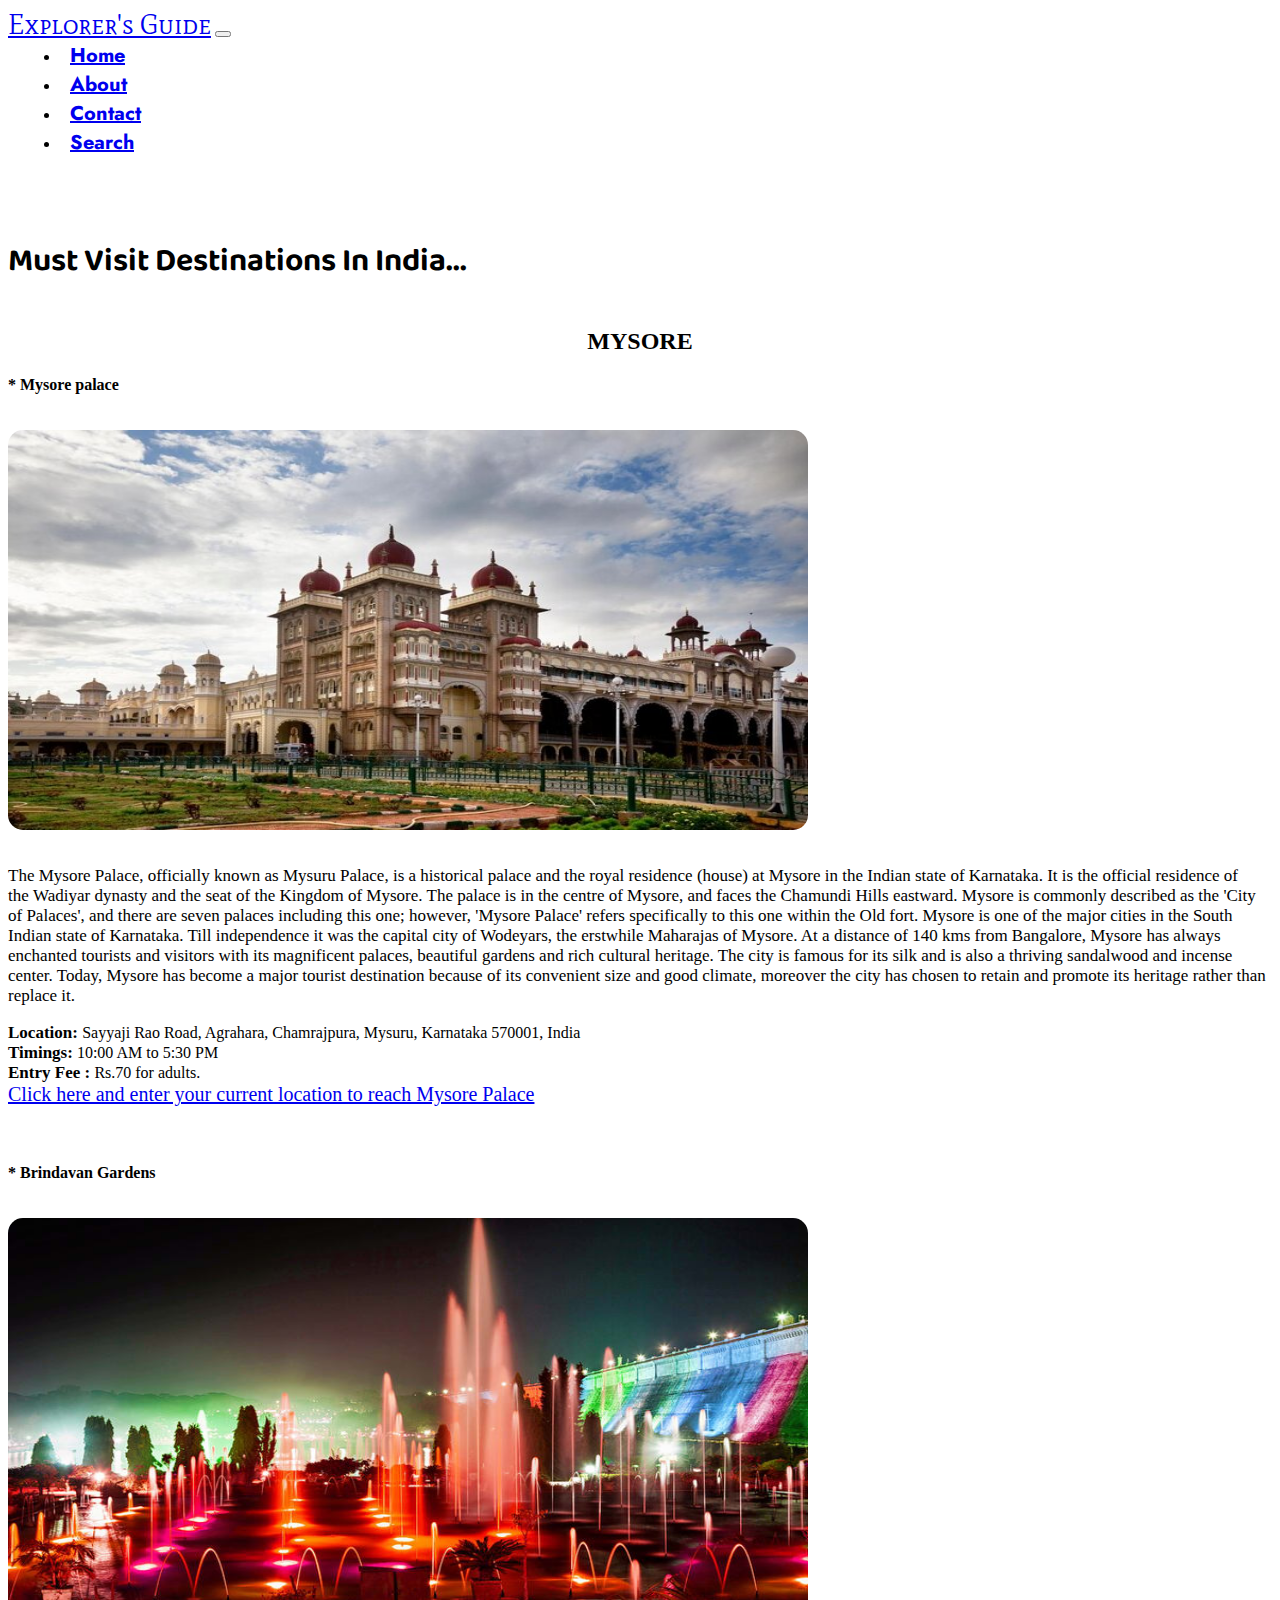
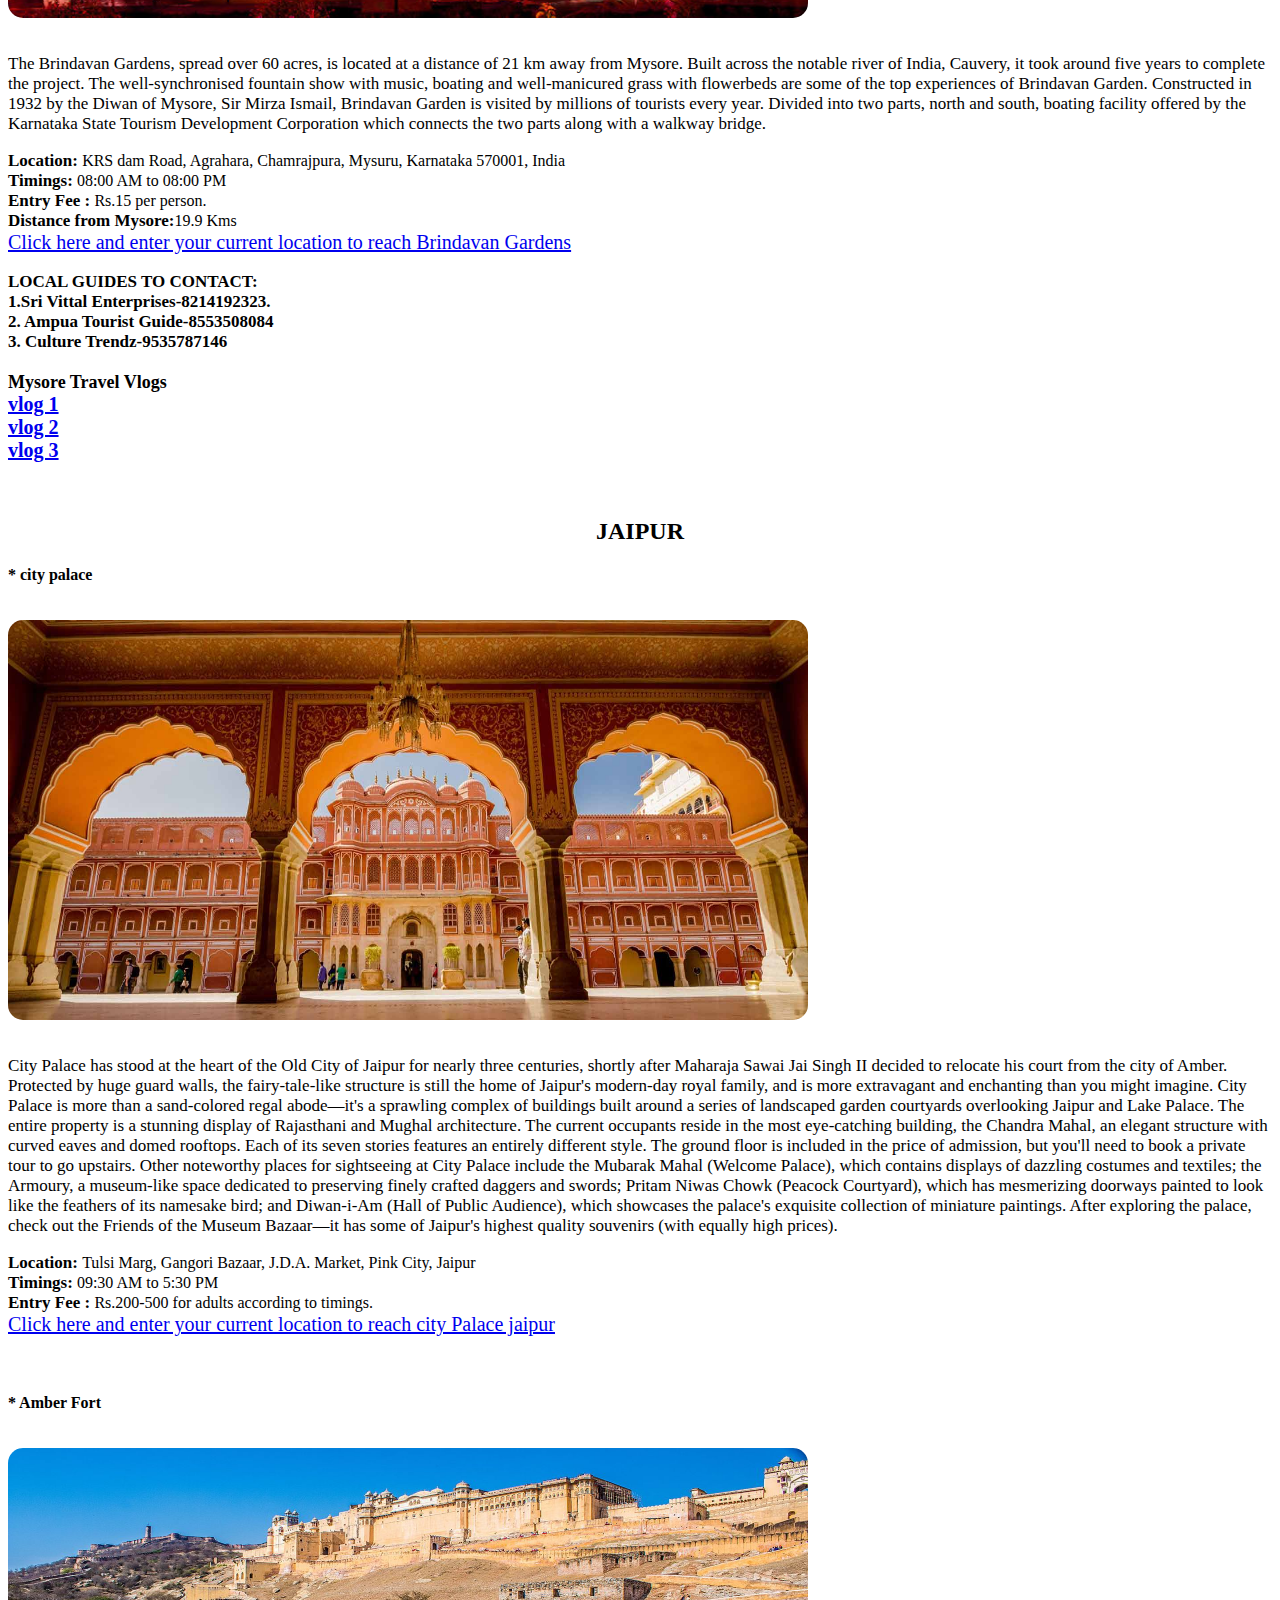
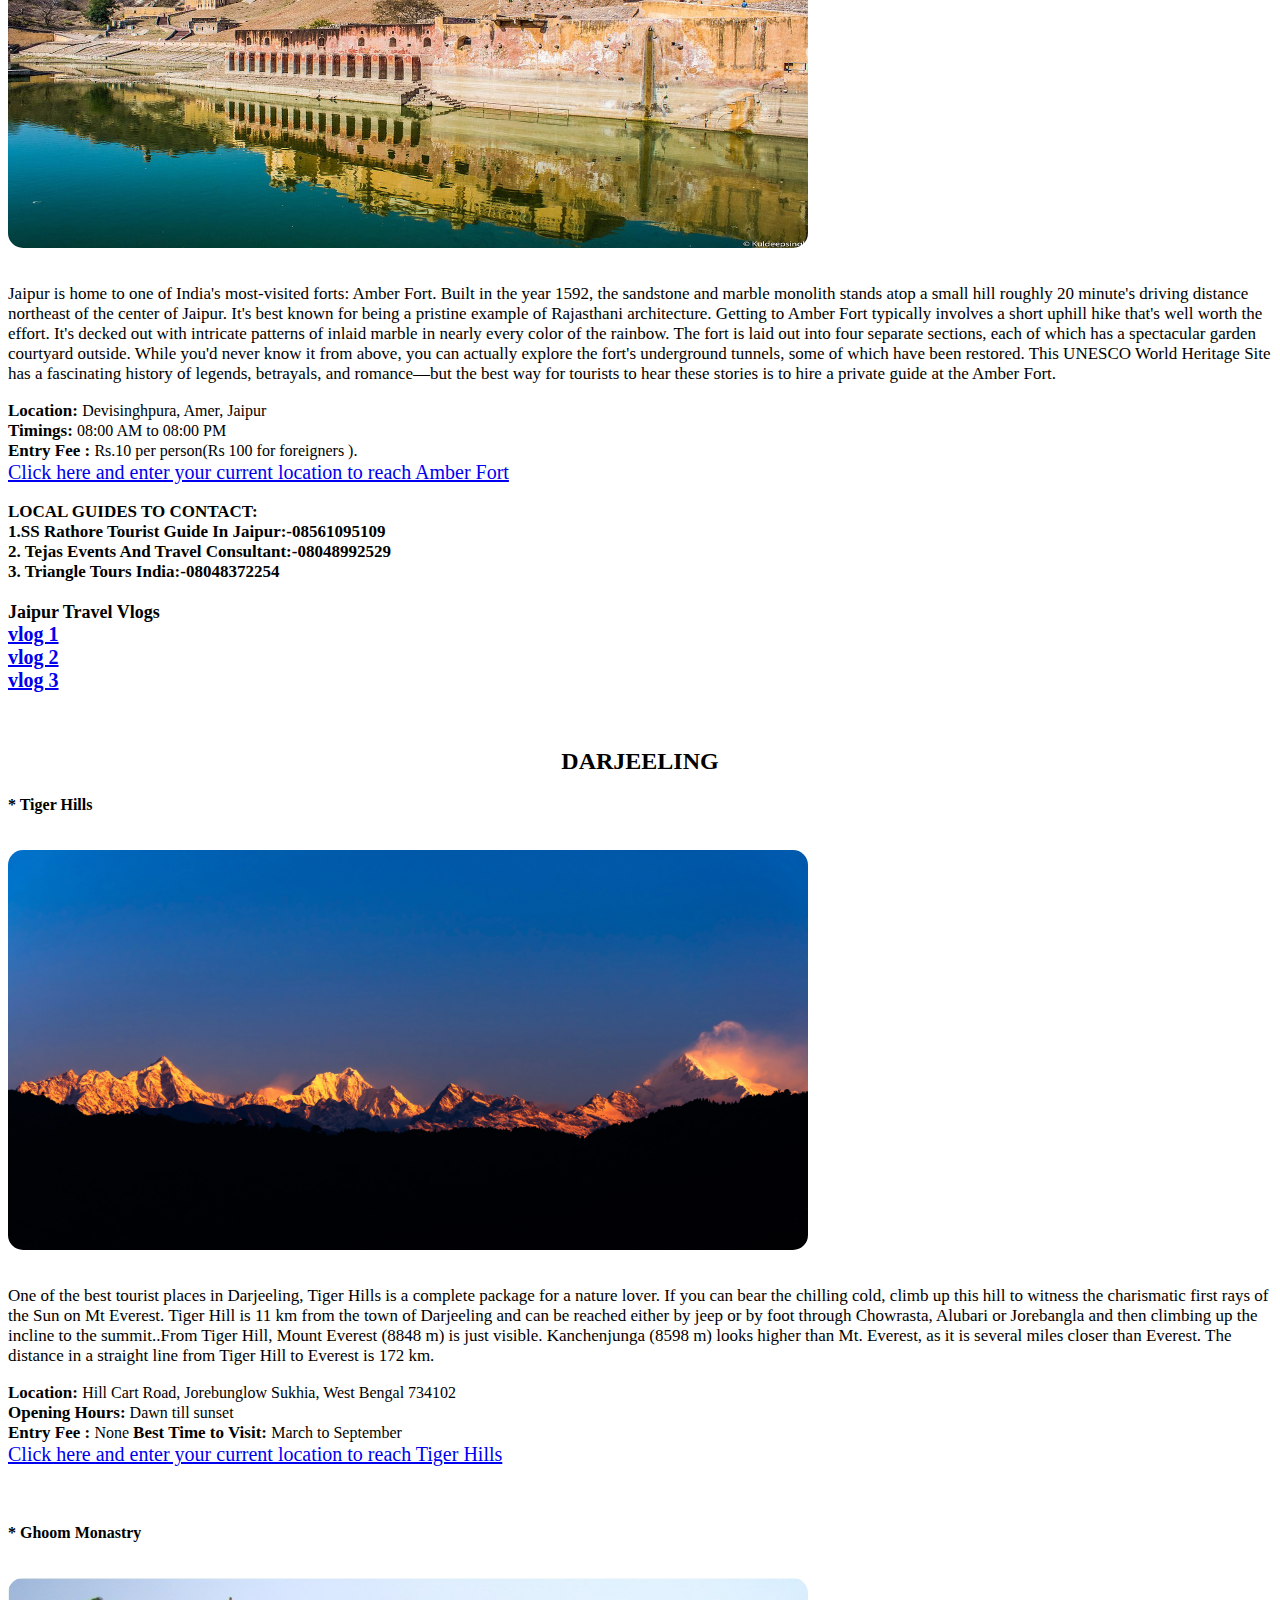
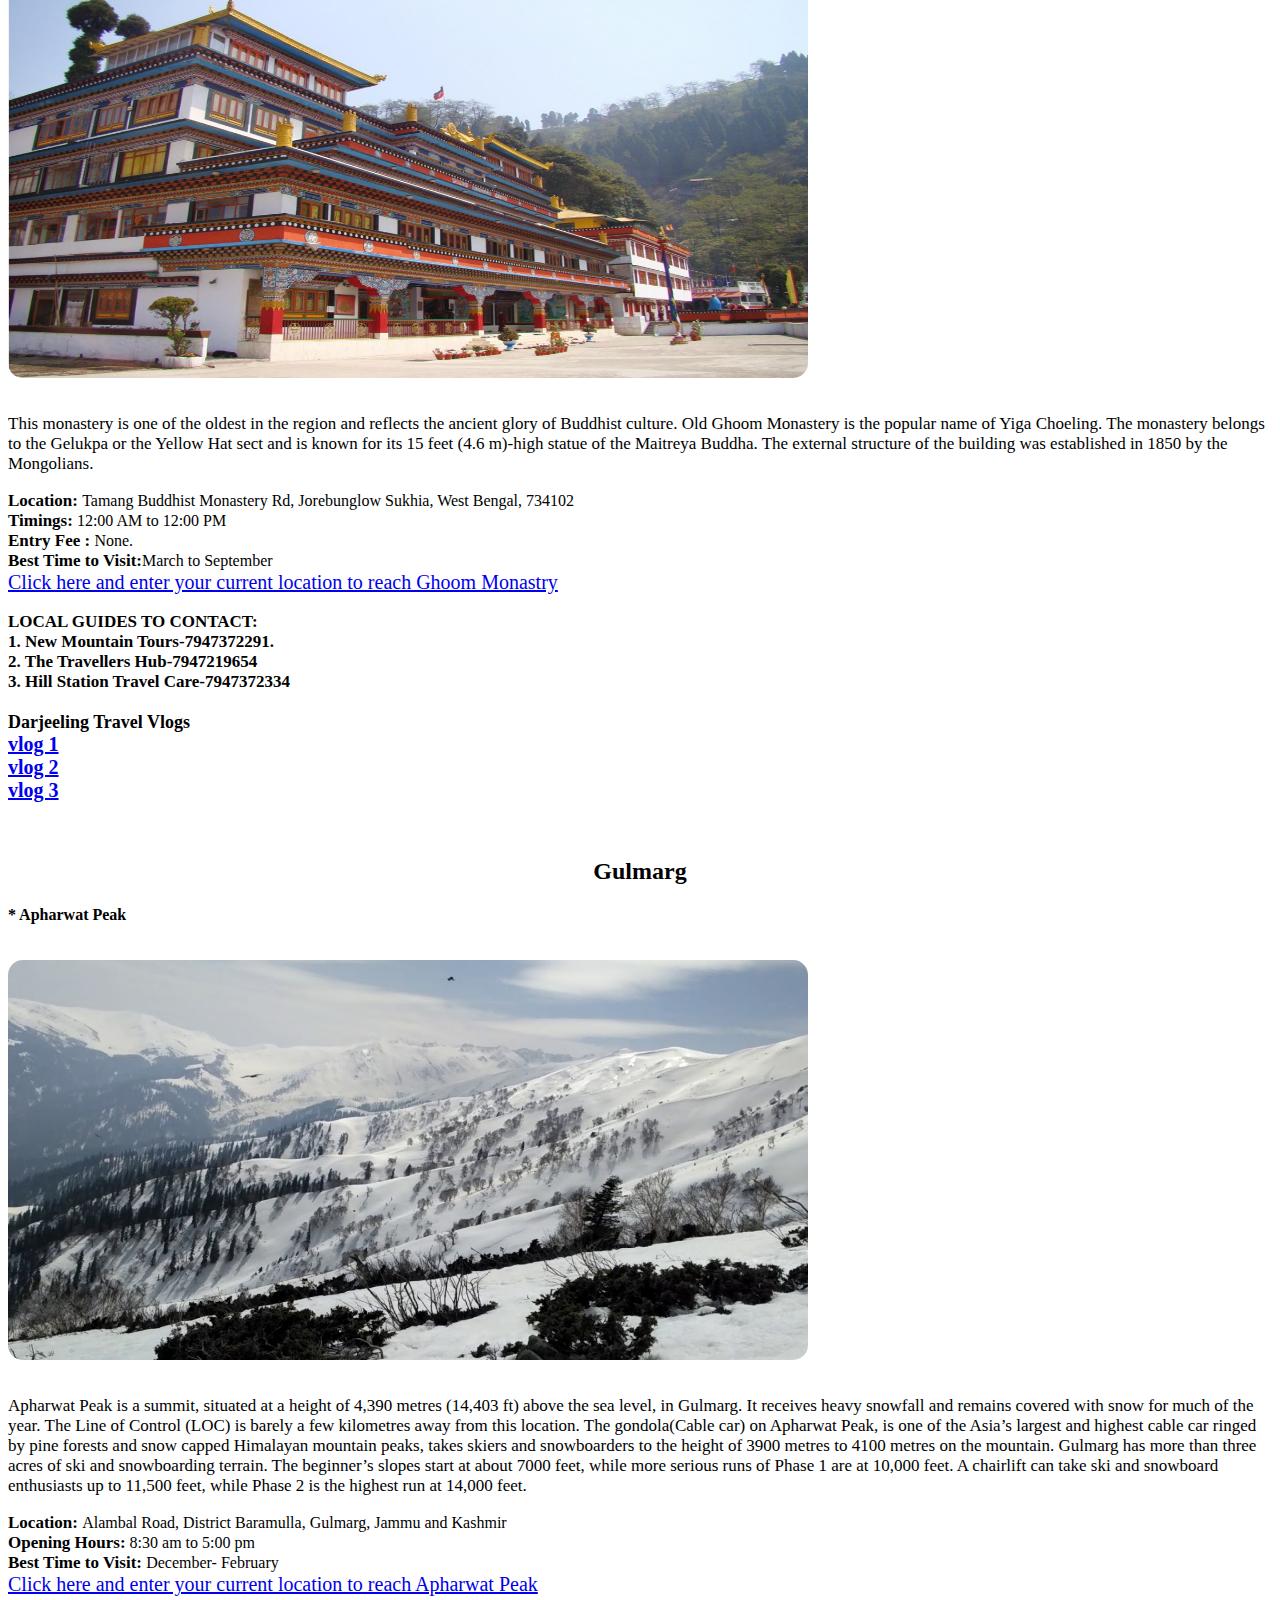
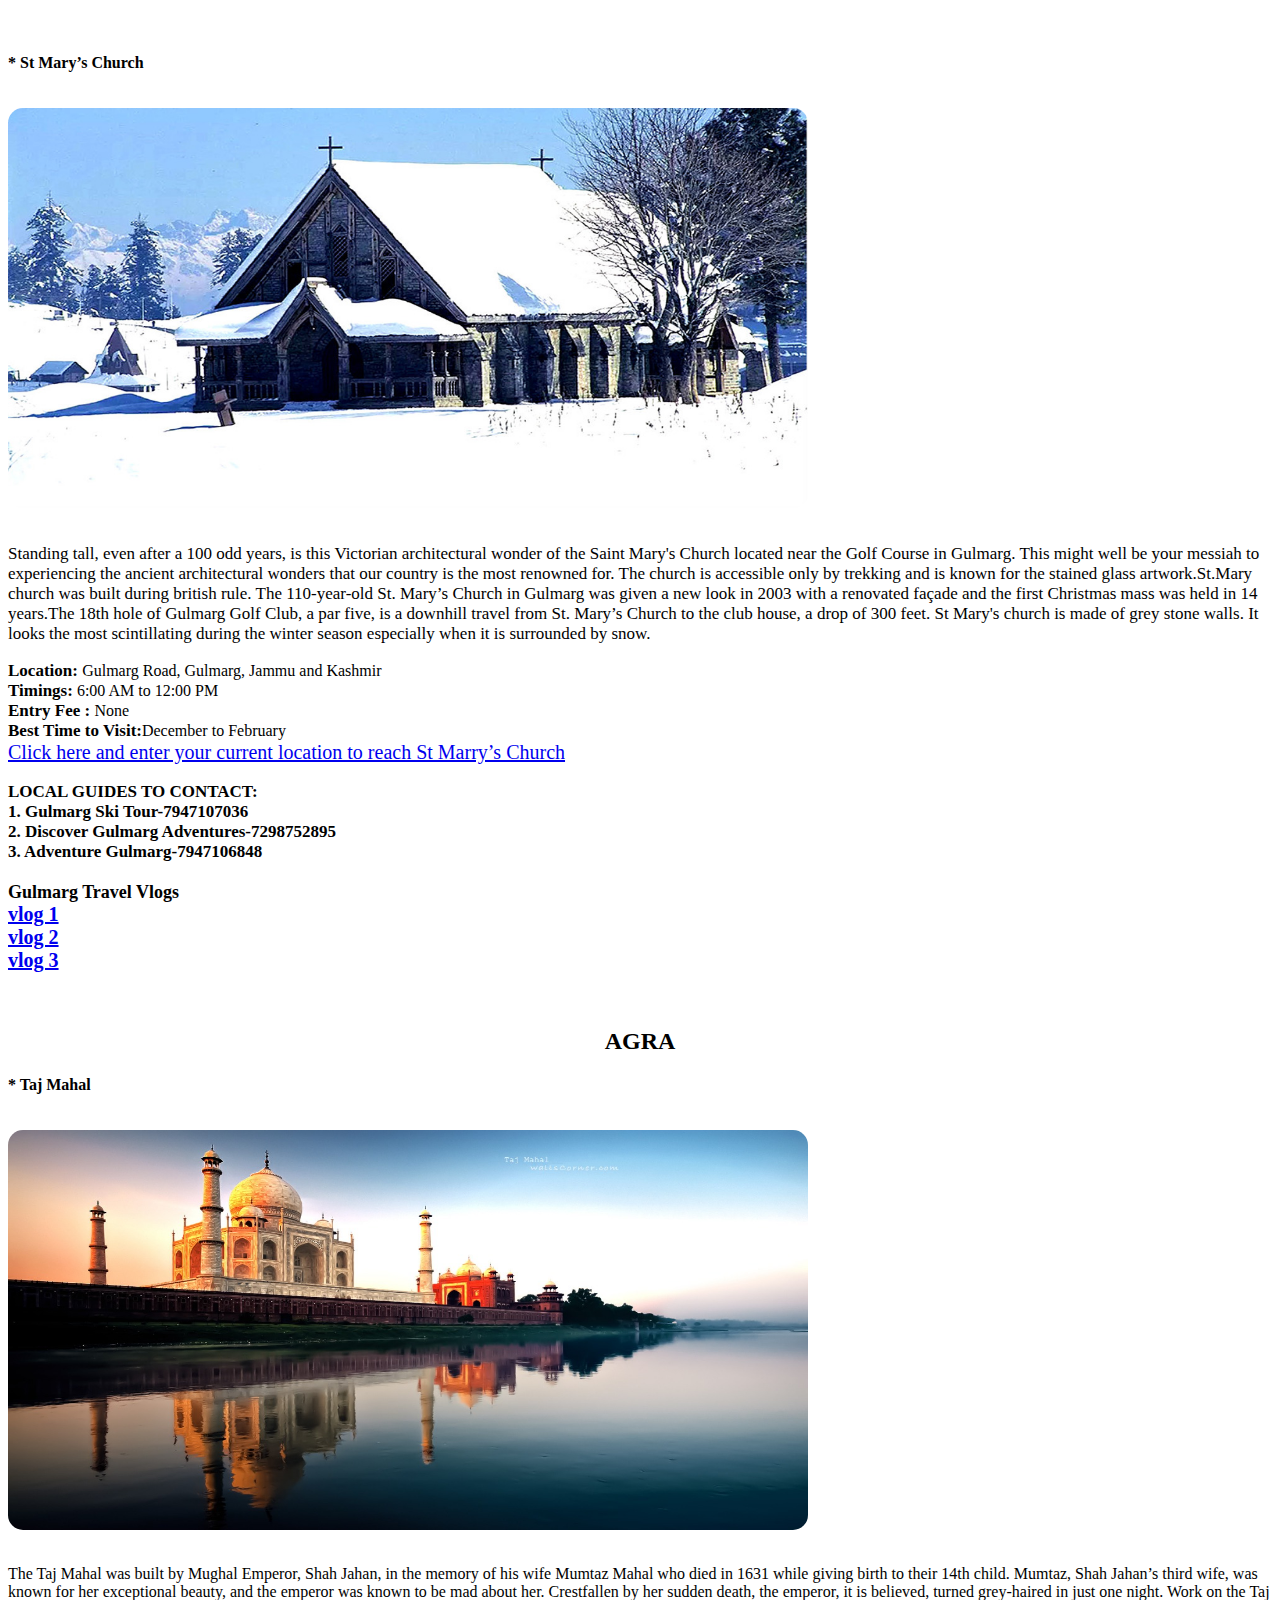
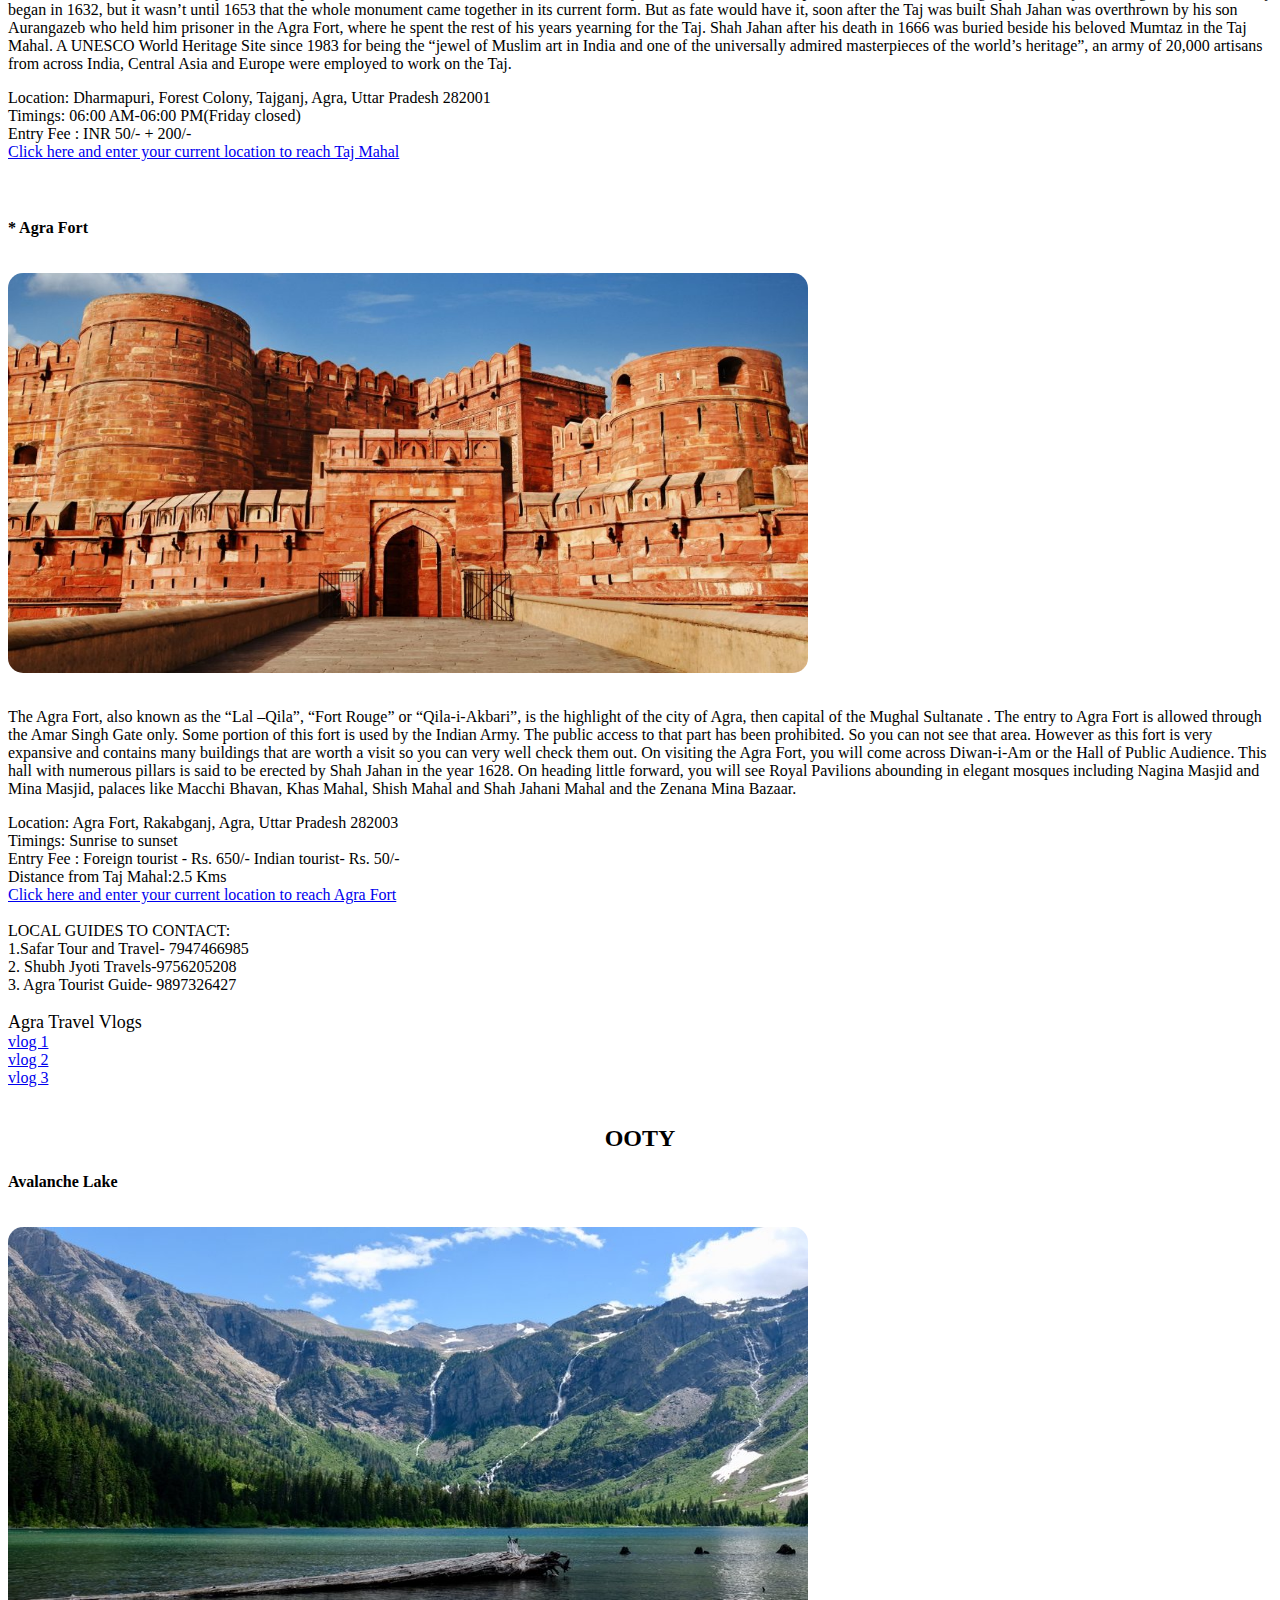
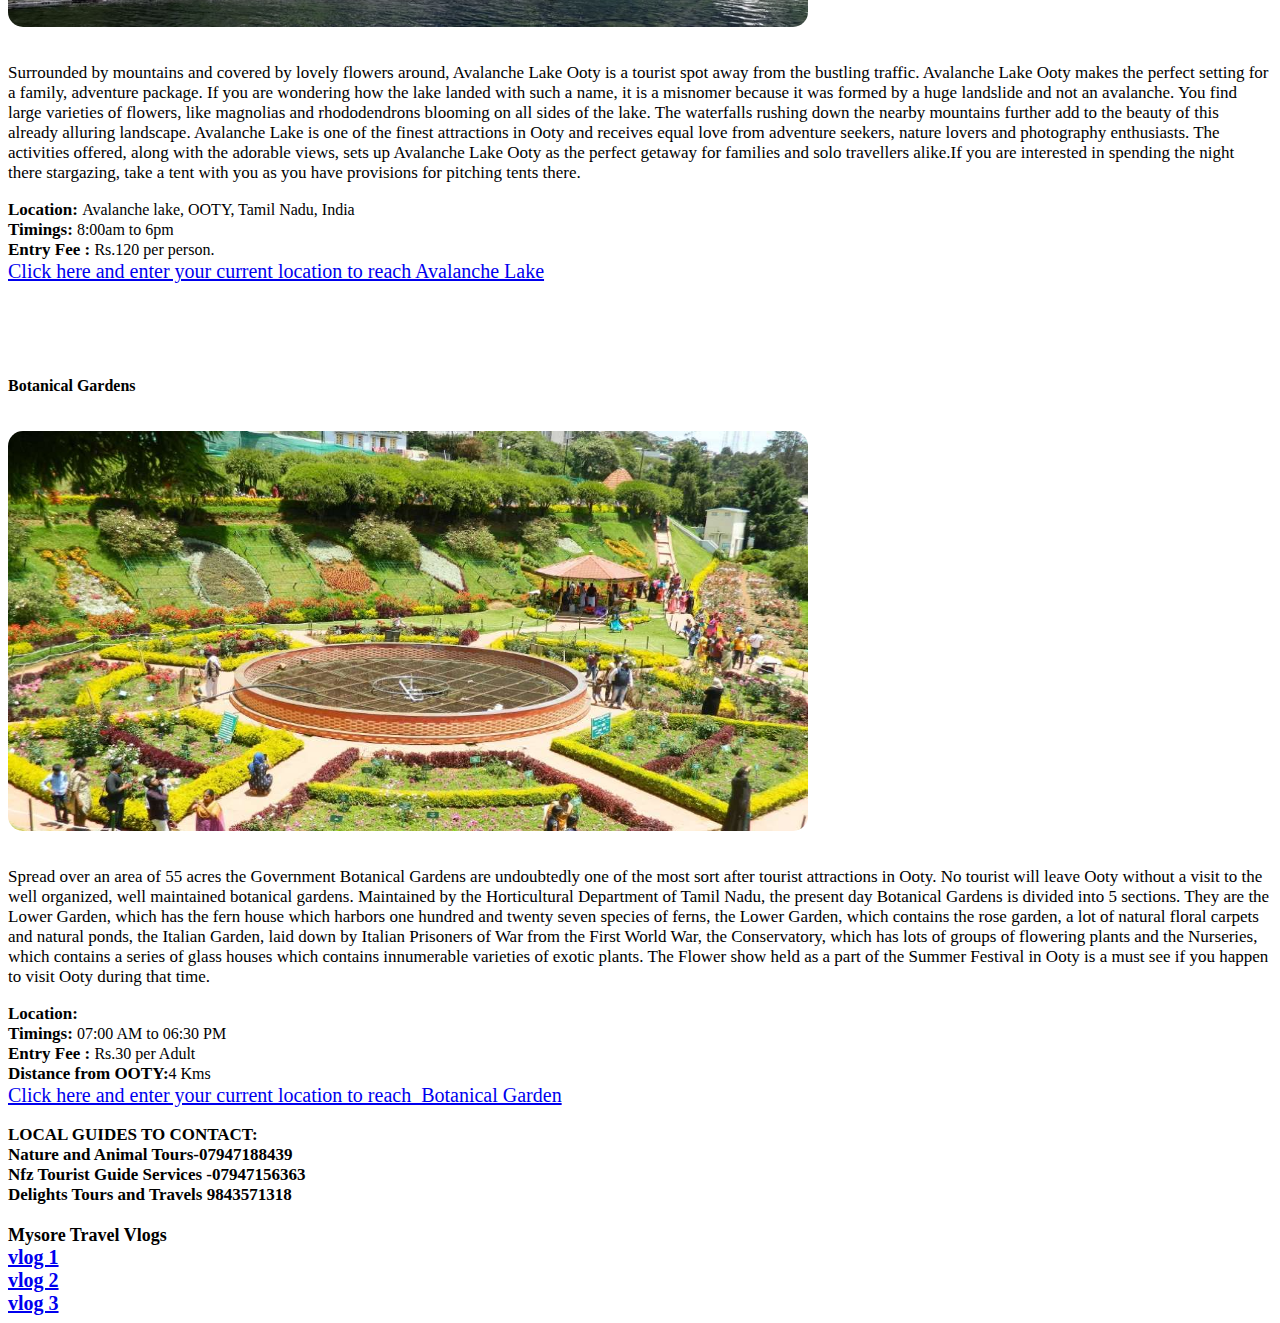
<file: places.html>
<!doctype html>
<html lang="en">
  <head>
    <!-- Required meta tags -->
    <meta charset="utf-8">
    <meta name="viewport" content="width=device-width, initial-scale=1">

    <!-- Bootstrap CSS -->
    <link href="https://cdn.jsdelivr.net/npm/bootstrap@5.0.2/dist/css/bootstrap.min.css" rel="stylesheet" integrity="sha384-EVSTQN3/azprG1Anm3QDgpJLIm9Nao0Yz1ztcQTwFspd3yD65VohhpuuCOmLASjC" crossorigin="anonymous">
<link rel="stylesheet" href="style.css">
    <title>Explorer's Guide</title>
  </head>
  <body>
    <nav class="navbar navbar-expand-lg navbar-dark fixed-top bg-dark">
        <div class="container-fluid">
          <a class="navbar-brand heading" href="#">Explorer's Guide</a>
          <button
            class="navbar-toggler"
            type="button"
            data-bs-toggle="collapse"
            data-bs-target="#navbarSupportedContent"
            aria-controls="navbarSupportedContent"
            aria-expanded="false"
            aria-label="Toggle navigation"
          >
            <span class="navbar-toggler-icon"></span>
          </button>
          <div class="collapse navbar-collapse" id="navbarSupportedContent">
            <ul class="navbar-nav navul me-auto mb-2 mb-lg-0">
              <li class="nav-item">
                <a class="nav-link" aria-current="page" href="/">Home</a>
              </li>
              <li class="nav-item">
                <a class="nav-link" href="/about.html">About</a>
              </li>
              <li class="nav-item">
                <a class="nav-link" href="/contact.html">Contact</a>
              </li>
              <li class="nav-item">
                  <a class="nav-link" href="/search.html">Search</a>
                </li>
              <!-- <li class="nav-item dropdown">
                <a
                  class="nav-link service dropdown-toggle"
                  href="#"
                  id="navbarDropdown"
                  role="button"
                  data-bs-toggle="dropdown"
                  aria-expanded="false"
                >
                  Services
                </a>
                
              </li> -->
            </ul>
          </div>
        </div>
      </nav>

<br> <br> <br> 

<h1 class="container" id="headplace">Must Visit Destinations In India...</h1>
<div>
<div class="container">            
                      <h2 id="subheadingplaces" class="container">MYSORE</h2>
<h4 class="container">* Mysore palace</h4>
<img id="imgplaces"  class="img-fluid" src="/mysorepalace.jpg" alt="">
<p class="paraplaces">The Mysore Palace, officially known as Mysuru Palace, is a historical palace and the royal residence (house) at Mysore in the Indian state of Karnataka. It is the official residence of the Wadiyar dynasty and the seat of the Kingdom of Mysore. The palace is in the centre of Mysore, and faces the Chamundi Hills eastward. Mysore is commonly described as the 'City of Palaces', and there are seven palaces including this one; however, 'Mysore Palace' refers specifically to this one within the Old fort.
  Mysore is one of the major cities in the South Indian state of Karnataka. Till independence it was the capital city of Wodeyars, the erstwhile Maharajas of Mysore. At a distance of 140 kms from Bangalore, Mysore has always enchanted tourists and visitors with its magnificent palaces, beautiful gardens and rich cultural heritage. The city is famous for its silk and is also a thriving sandalwood and incense center. Today, Mysore has become a major tourist destination because of its convenient size and good climate, moreover the city has chosen to retain and promote its heritage rather than replace it.
</p>
<span class="span">Location: </span><span> Sayyaji Rao Road, Agrahara, Chamrajpura, Mysuru, Karnataka 570001, India</span> <br>
<span class="span">Timings:</span><span> 10:00 AM to 5:30 PM</span><br>
<span class="span">Entry Fee : </span><span>Rs.70 for adults.</span>
<br>
<a class="maps" href="https://www.google.com/maps/dir//Mysore+Palace,+Sayyaji+Rao+Rd,+Agrahara,+Chamrajpura,+Mysuru,+Karnataka+570001/@12.305163,76.6529862,17z/data=!4m8!4m7!1m0!1m5!1m1!1s0x3baf701103f9a1f9:0xc37fbae2a124da0d!2m2!1d76.6551749!2d12.305163">Click here and enter your current location to reach Mysore Palace</a>


</div>

<br> <br>

<div class="container">            
                     
<h4 class="container">* Brindavan Gardens</h4>
<img id="imgplaces" class="img-fluid" src="/brindhavan.jpg" alt="">
<p class="paraplaces">The Brindavan Gardens, spread over 60 acres, is located at a distance of 21 km away from Mysore. Built across the notable river of India, Cauvery, it took around five years to complete the project. The well-synchronised fountain show with music, boating and well-manicured grass with flowerbeds are some of the top experiences of Brindavan Garden.
  Constructed in 1932 by the Diwan of Mysore, Sir Mirza Ismail, Brindavan Garden is visited by millions of tourists every year. Divided into two parts, north and south, boating facility offered by the Karnataka State Tourism Development Corporation which connects the two parts along with a walkway bridge.
  
</p>
<span class="span">Location: </span><span> KRS dam  Road, Agrahara, Chamrajpura, Mysuru, Karnataka 570001, India</span> <br>
<span class="span">Timings:</span><span> 08:00 AM to 08:00 PM</span><br>
<span class="span">Entry Fee : </span><span>Rs.15 per person.</span>
<br>
<span class="span">Distance from Mysore:</span><span>19.9 Kms</span>
<br>
<a class="maps" href="https://www.google.com/maps/dir//Brindavan+Gardens,+KRS+Dam+Rd,+Srirangapatna,+Karnataka+571607/@12.4217208,76.5705975,17z/data=!4m8!4m7!1m0!1m5!1m1!1s0x3baf78e109feca5d:0x915fba7ee0e6b6b2!2m2!1d76.5727862!2d12.4217156">Click here and enter your current location to reach Brindavan Gardens</a>
<br> <br>
<span class="span">LOCAL GUIDES TO CONTACT:<br>
<span class="span">1.Sri Vittal Enterprises-</span><span>8214192323.</span>
<br>
<span class="span">2. Ampua Tourist Guide-</span><span>8553508084</span>
<br>
<span class="span">3. Culture Trendz-</span><span>9535787146</span>
<br> <br>
<span class="span" style="font-size: 18px;">Mysore Travel Vlogs</span><br>
<a class="maps" href="https://youtu.be/H9c3Fe9k-mA">vlog 1</a> <br>
<a class="maps" href="https://youtu.be/uIa6VIMZZzo">vlog 2</a><br>
<a class="maps" href="https://youtu.be/vUGNvPYd7KY">vlog 3</a>

</div> </div>
<!-- -----------------------------XX--------mysore----------------- -->


<br> <br>

<div>
<div class="container">            
                      <h2 id="subheadingplaces" class="container">JAIPUR</h2>
<h4 class="container">* city palace</h4>
<img id="imgplaces" class="img-fluid" src="/citypalacejaipur.jpg" alt="">
<p class="paraplaces">City Palace has stood at the heart of the Old City of Jaipur for nearly three centuries, shortly after Maharaja Sawai Jai Singh II decided to relocate his court from the city of Amber. Protected by huge guard walls, the fairy-tale-like structure is still the home of Jaipur's modern-day royal family, and is more extravagant and enchanting than you might imagine.
  City Palace is more than a sand-colored regal abode—it's a sprawling complex of buildings built around a series of landscaped garden courtyards overlooking Jaipur and Lake Palace. The entire property is a stunning display of Rajasthani and Mughal architecture.
  The current occupants reside in the most eye-catching building, the Chandra Mahal, an elegant structure with curved eaves and domed rooftops. Each of its seven stories features an entirely different style. The ground floor is included in the price of admission, but you'll need to book a private tour to go upstairs.
  Other noteworthy places for sightseeing at City Palace include the Mubarak Mahal (Welcome Palace), which contains displays of dazzling costumes and textiles; the Armoury, a museum-like space dedicated to preserving finely crafted daggers and swords; Pritam Niwas Chowk (Peacock Courtyard), which has mesmerizing doorways painted to look like the feathers of its namesake bird; and Diwan-i-Am (Hall of Public Audience), which showcases the palace's exquisite collection of miniature paintings.
  After exploring the palace, check out the Friends of the Museum Bazaar—it has some of Jaipur's highest quality souvenirs (with equally high prices).
  
</p>
<span class="span">Location: </span><span> Tulsi Marg, Gangori Bazaar, J.D.A. Market, Pink City, Jaipur</span> <br>
<span class="span">Timings:</span><span> 09:30 AM to 5:30 PM</span><br>
<span class="span">Entry Fee : </span><span>Rs.200-500 for adults according to timings.</span>
<br>
<a class="maps" href="https://www.google.com/maps/dir//Mysore+Palace,+Sayyaji+Rao+Rd,+Agrahara,+Chamrajpura,+Mysuru,+Karnataka+570001/@12.305163,76.6529862,17z/data=!4m8!4m7!1m0!1m5!1m1!1s0x3baf701103f9a1f9:0xc37fbae2a124da0d!2m2!1d76.6551749!2d12.305163">Click here and enter your current location to reach city Palace jaipur</a>


</div>
<br> <br>

<div class="container">            
                     
<h4 class="container">* Amber Fort</h4>
<img id="imgplaces" class="img-fluid" src="/Amber_Fort_.jpg" alt="">
<p class="paraplaces">Jaipur is home to one of India's most-visited forts: Amber Fort. Built in the year 1592, the sandstone and marble monolith stands atop a small hill roughly 20 minute's driving distance northeast of the center of Jaipur. It's best known for being a pristine example of Rajasthani architecture.
  Getting to Amber Fort typically involves a short uphill hike that's well worth the effort. It's decked out with intricate patterns of inlaid marble in nearly every color of the rainbow. The fort is laid out into four separate sections, each of which has a spectacular garden courtyard outside. While you'd never know it from above, you can actually explore the fort's underground tunnels, some of which have been restored.
  This UNESCO World Heritage Site has a fascinating history of legends, betrayals, and romance—but the best way for tourists to hear these stories is to hire a private guide at the Amber Fort.
  
  
</p>
<span class="span">Location: </span><span> Devisinghpura, Amer, Jaipur</span> <br>
<span class="span">Timings:</span><span> 08:00 AM to 08:00 PM</span><br>
<span class="span">Entry Fee : </span><span>Rs.10 per person(Rs 100 for foreigners ).</span>
<br>

<a class="maps" href="https://www.google.com/maps/dir//Amber+Palace,+Devisinghpura,+Amer,+Jaipur,+Rajasthan+302001/@26.9854865,75.8491567,17z/data=!4m8!4m7!1m0!1m5!1m1!1s0x396db05acbd20dfb:0x6221df6747147e2b!2m2!1d75.8513454!2d26.9854865">Click here and enter your current location to reach Amber Fort</a>
<br> <br>
<span class="span">LOCAL GUIDES TO CONTACT:<br>
<span class="span">1.SS Rathore Tourist Guide In Jaipur:-</span><span>08561095109</span>
<br>
<span class="span">2. Tejas Events And Travel Consultant:-</span><span>08048992529</span>
<br>
<span class="span">3. Triangle Tours India:-</span><span>08048372254</span>
<br> <br>
<span class="span" style="font-size: 18px;">Jaipur Travel Vlogs</span><br>
<a class="maps" href="https://youtu.be/Qk8uT7Tf4fQ">vlog 1</a> <br>
<a class="maps" href="https://youtu.be/JgIYNWe4x0Y">vlog 2</a><br>
<a class="maps" href="https://youtu.be/sWMnfd4Cras">vlog 3</a>

</div>

</div>
<!-- -----------------------------XX----------Jaipur-- -->

<br> <br> 
<div>
<div class="container">            
                      <h2 id="subheadingplaces" class="container">DARJEELING</h2>
<h4 class="container">* Tiger Hills</h4>
<img id="imgplaces" class="img-fluid" src="/tigehills.webp" alt="">
<p class="paraplaces"> One of the best tourist places in Darjeeling, Tiger Hills is a complete package for a nature lover. If you can bear the chilling cold, climb up this hill to witness the charismatic first rays of the Sun on Mt Everest. Tiger Hill is 11 km from the town of Darjeeling and can be reached either by jeep or by foot through Chowrasta, Alubari or Jorebangla and then climbing up the incline to the summit..From Tiger Hill, Mount Everest (8848 m) is just visible. Kanchenjunga (8598 m) looks higher than Mt. Everest, as it is several miles closer than Everest. The distance in a straight line from Tiger Hill to Everest is 172 km.
</p>
<span class="span">Location: </span><span> Hill Cart Road, Jorebunglow Sukhia, West Bengal 734102 </span> <br>
<span class="span">Opening Hours:</span><span> Dawn till sunset </span><br>
<span class="span">Entry Fee : </span><span>None</span>
<span class="span">Best Time to Visit: </span><span>March to September</span>

<br>
<a class="maps" href="https://www.bing.com/maps?q=tiger+hill+darjeeling&FORM=HDRSC4">Click here and enter your current location to reach Tiger Hills</a>


</div>

<br> <br>

<div class="container">            
                     
<h4 class="container">* Ghoom Monastry</h4>
<img id="imgplaces" class="img-fluid" src="/GhoomMonestry.jpg" alt="">
<p class="paraplaces"> This monastery is one of the oldest in the region and reflects the ancient glory of Buddhist culture. Old Ghoom Monastery is the popular name of Yiga Choeling. The monastery belongs to the Gelukpa or the Yellow Hat sect and is known for its 15 feet (4.6 m)-high statue of the Maitreya Buddha. The external structure of the building was established in 1850 by the Mongolians.
</p>
<span class="span">Location: </span><span> Tamang Buddhist Monastery Rd, Jorebunglow Sukhia, West Bengal, 734102 </span> <br>
<span class="span">Timings:</span><span> 12:00 AM to 12:00 PM</span><br>
<span class="span">Entry Fee : </span><span>None.</span>
<br>
<span class="span">Best Time to Visit:</span><span>March to September</span>
<br>
<a class="maps" href="https://www.bing.com/maps?osid=f7e422d1-345f-438b-843f-acea0b67fb34&cp=26.994881~88.152169&lvl=13&v=2&sV=2&form=S00027
 ">Click here and enter your current location to reach Ghoom Monastry</a>
<br> <br>
<span class="span">LOCAL GUIDES TO CONTACT:<br>
<span class="span">1. New Mountain Tours-</span><span>7947372291.</span>
<br>
<span class="span">2. The Travellers Hub-</span><span>7947219654</span>
<br>
<span class="span">3. Hill Station Travel Care-</span><span>7947372334</span>
<br> <br>
<span class="span" style="font-size: 18px;">Darjeeling Travel Vlogs</span><br>
<a class="maps" href="https://youtu.be/eOOkrZlwm4g">vlog 1</a> <br>
<a class="maps" href="https://youtu.be/_4tC8BzJpWM ">vlog 2</a><br>
<a class="maps" href="https://youtu.be/3oBkplCSwuQ ">vlog 3</a>

</div>
</div>
<!-- -----------------------------XX---------Darjiling-------- -->

<br><br>


<div>
<div class="container">            
                      <h2 id="subheadingplaces" class="container">Gulmarg</h2>
<h4 class="container">* Apharwat Peak</h4>
<img id="imgplaces" class="img-fluid" src="/aparwatpeak.jpg" alt="">
<p class="paraplaces"> Apharwat Peak is a summit, situated at a height of 4,390 metres (14,403 ft) above the sea level, in Gulmarg. It receives heavy snowfall and remains covered with snow for much of the year. The Line of Control (LOC) is barely a few kilometres away from this location. The gondola(Cable car) on Apharwat Peak, is one of the Asia’s largest and highest cable car ringed by pine forests and snow capped Himalayan mountain peaks, takes skiers and snowboarders to the height of 3900 metres to 4100 metres on the mountain. Gulmarg has more than three acres of ski and snowboarding terrain. The beginner’s slopes start at about 7000 feet, while more serious runs of Phase 1 are at 10,000 feet. A chairlift can take ski and snowboard enthusiasts up to 11,500 feet, while Phase 2 is the highest run at 14,000 feet.
</p>
<span class="span">Location: </span><span> Alambal Road, District Baramulla, Gulmarg, Jammu and Kashmir 
</span> <br>
<span class="span">Opening Hours:</span><span> 8:30 am to 5:00 pm </span><br>
<span class="span">Best Time to Visit: </span><span> December- February </span>

<br>
<a class="maps" href="https://www.bing.com/maps?osid=391152e6-d82b-4337-97ae-7c4f8481beeb&cp=18.54752~73.7752&lvl=11&v=2&sV=2&form=S00027
 ">Click here and enter your current location to reach Apharwat Peak</a>


</div>

<br> <br>

<div class="container">            
                     
<h4 class="container">* St Mary’s Church</h4>
<img id="imgplaces" class="img-fluid" src="/marrychurch.jpg" alt="">
<p class="paraplaces"> Standing tall, even after a 100 odd years, is this Victorian architectural wonder of the Saint Mary's Church located near the Golf Course in Gulmarg. This might well be your messiah to experiencing the ancient architectural wonders that our country is the most renowned for. The church is accessible only by trekking and is known for the stained glass artwork.St.Mary church was built during british rule. The 110-year-old St. Mary’s Church in Gulmarg was given a new look in 2003 with a renovated façade and the first Christmas mass was held in 14 years.The 18th hole of Gulmarg Golf Club, a par five, is a downhill travel from St. Mary’s Church to the club house, a drop of 300 feet.  St Mary's church is made of grey stone walls. It looks the most scintillating during the winter season especially when it is surrounded by snow. 
</p>
<span class="span">Location: </span><span> Gulmarg Road, Gulmarg, Jammu and Kashmir </span> <br>
<span class="span">Timings:</span><span> 6:00 AM to 12:00 PM</span><br>
<span class="span">Entry Fee : </span><span>None</span>
<br>
<span class="span">Best Time to Visit:</span><span>December to February </span>
<br>
<a class="maps" href="https://www.bing.com/maps?osid=aee4e260-25c8-4570-bd79-fa9b131252ec&cp=34.054164~74.384464&lvl=16&imgid=68fcc997-7053-4bd0-8ba2-48307e872305&v=2&sV=2&form=S00027 
 ">Click here and enter your current location to reach St Marry’s Church</a>
<br> <br>
<span class="span">LOCAL GUIDES TO CONTACT:<br>
<span class="span">1. Gulmarg Ski Tour-</span><span>7947107036</span>
<br>
<span class="span">2. Discover Gulmarg Adventures-</span><span>7298752895</span>
<br>
<span class="span">3. Adventure Gulmarg-</span><span>7947106848</span>
<br> <br>
<span class="span" style="font-size: 18px;">Gulmarg Travel Vlogs</span><br>
<a class="maps" href="https://youtu.be/ROGrq9AfeEg">vlog 1</a> <br>
<a class="maps" href="https://youtu.be/ZuAtyFMYni8">vlog 2</a><br>
<a class="maps" href="https://youtu.be/FZBMk-cgA4I ">vlog 3</a>

</div>


</div>


<!-- --------------------------------------XX------Gulmarg------------- -->

 <br> <br>
<div class="container">
    
    <div className="container">
        <h2 id="subheadingplaces" className="container">AGRA</h2>
        <h4 className="container">* Taj Mahal</h4>
        <img id="imgplaces" class="img-fluid" src="/tajmahal.jfif" alt="">
            <p className="paraplaces">The Taj Mahal was built by Mughal Emperor, Shah Jahan, in the memory of his wife Mumtaz Mahal who died in 1631 while giving birth to their 14th child. Mumtaz, Shah Jahan’s third wife, was known for her exceptional beauty, and the emperor was known to be mad about her. Crestfallen by her sudden death, the emperor, it is believed, turned grey-haired in just one night. Work on the Taj began in 1632, but it wasn’t until 1653 that the whole monument came together in its current form. But as fate would have it, soon after the Taj was built Shah Jahan was overthrown by his son Aurangazeb who held him prisoner in the Agra Fort, where he spent the rest of his years yearning for the Taj. Shah Jahan after his death in 1666 was buried beside his beloved Mumtaz in the Taj Mahal.
                A UNESCO World Heritage Site since 1983 for being the “jewel of Muslim art in India and one of the universally admired masterpieces of the world’s heritage”, an army of 20,000 artisans from across India, Central Asia and Europe were employed to work on the Taj.
            </p>
            <span className="span">Location: </span><span> Dharmapuri, Forest Colony, Tajganj, Agra, Uttar Pradesh 282001</span>
            <br>
                <span className="span">Timings:</span><span>  06:00 AM-06:00 PM(Friday closed)</span><br>
                <span className="span">Entry Fee : </span><span>INR 50/- + 200/- </span>
                <br>
                    <a className="maps"
                       href="https://www.google.com/maps/dir/18.5237504,73.8197504/Taj+Mahal,+Dharmapuri,+Forest+Colony,+Tajganj,+Agra,+Uttar+Pradesh+282001/@22.7753118,71.6891259,6z/data=!3m1!4b1!4m9!4m8!1m1!4e1!1m5!1m1!1s0x39747121d702ff6d:0xdd2ae4803f767dde!2m2!1d78.0421422!2d27.1751448">Click
                        here and enter your current location to reach Taj Mahal</a>

                </div>

    <br> <br>

        <div className="container">

            <h4 className="container">* Agra Fort</h4>
            <img id="imgplaces" class="img-fluid" src="/agrafort.jpg" alt="">
                <p className="paraplaces">The Agra Fort, also known as the “Lal –Qila”, “Fort Rouge” or “Qila-i-Akbari”, is the highlight of the city of Agra, then capital of the Mughal Sultanate . The entry to Agra Fort is allowed through the Amar Singh Gate only. Some portion of this fort is used by the Indian Army. The public access to that part has been prohibited. So you can not see that area.
                    However as this fort is very expansive and contains many buildings that are worth a visit so you can very well check them out.
                    On visiting the Agra Fort, you will come across Diwan-i-Am or the Hall of Public Audience. This hall with numerous pillars is said to be erected by Shah Jahan in the year 1628. On heading little forward, you will see Royal Pavilions abounding in elegant mosques including Nagina Masjid and Mina Masjid, palaces like Macchi Bhavan, Khas Mahal, Shish Mahal and Shah Jahani Mahal and the Zenana Mina Bazaar.

                </p>
                <span className="span">Location: </span><span> Agra Fort, Rakabganj, Agra, Uttar Pradesh 282003</span>
                <br>
                    <span className="span">Timings:</span><span> Sunrise to sunset</span><br>
                    <span className="span">Entry Fee : </span><span> Foreign tourist - Rs. 650/-
                    Indian tourist- Rs. 50/-</span>
                    <br>
                        <span className="span">Distance from Taj Mahal:</span><span>2.5 Kms</span>
                        <br>
                            <a className="maps"
                               href="https://www.google.com/maps/dir//Agra+Fort,+Rakabganj,+Agra,+Uttar+Pradesh+282003/@27.1761049,77.8399274,11z/data=!4m8!4m7!1m0!1m5!1m1!1s0x397470d491343beb:0x640a5ccc94029576!2m2!1d78.021112!2d27.1795328">Click
                                here and enter your current location to reach Agra Fort</a>
                            <br> <br>
<span className="span">LOCAL GUIDES TO CONTACT:<br>
<span className="span">1.Safar Tour and Travel- </span><span>7947466985</span>
<br>
<span className="span">2. Shubh Jyoti Travels-</span><span>9756205208</span>
<br>
<span className="span">3. Agra Tourist Guide- </span><span>9897326427</span>
<br> <br>
<span className="span" style="font-size: 18px;">Agra Travel Vlogs</span><br>
<a className="maps" href="https://youtu.be/X5y6LAbioTs">vlog 1</a> <br>
<a className="maps" href="https://youtu.be/2tKVLISzV8A">vlog 2</a><br>
<a className="maps" href="https://youtu.be/SnqLwUFQGrU">vlog 3</a>

        </div>

      </div>

<!-- -------------------XX----------------------Agra--- -->
<div>
<div class="container">            
                        <h2 id="subheadingplaces" class="container">OOTY </h2>
  <h4 class="container"> Avalanche Lake </h4>
  <img id="imgplaces" class="img-fluid" src="/avalachelake.jpg" alt="">
  <p class="paraplaces"> Surrounded by mountains and covered by lovely flowers around, Avalanche Lake Ooty is a tourist spot away from the bustling traffic. Avalanche Lake Ooty makes the perfect setting for a family, adventure package.
  If you are wondering how the lake landed with such a name, it is a misnomer because it was formed by a huge landslide and not an avalanche. You find large varieties of flowers, like magnolias and rhododendrons blooming on all sides of the lake. The waterfalls rushing down the nearby mountains further add to the beauty of this already alluring landscape. 
  Avalanche Lake is one of the finest attractions in Ooty and receives equal love from adventure seekers, nature lovers and photography enthusiasts. The activities offered, along with the adorable views, sets up Avalanche Lake Ooty as the perfect getaway for families and solo travellers alike.If you are interested in spending the night there stargazing, take a tent with you as you have provisions for pitching tents there.
  </p>
  <span class="span">Location: </span><span> Avalanche lake, OOTY, Tamil Nadu, India</span> <br>
  <span class="span">Timings:</span><span> 8:00am to 6pm</span><br>
  <span class="span">Entry Fee : </span><span>Rs.120 per person.</span>
  <br>
  <a class="maps" href="https://www.google.com/maps/place/Avalanche+Lake/@11.316858,76.5590423,13z/data=!3m1!4b1!4m5!3m4!1s0x3ba89983f030ae11:0xdb643a64d7008cd9!8m2!3d11.3167556!4d76.5986667?hl=en-GB">Click here and enter your current location to reach Avalanche Lake</a>
   
   
  </div>
   
  <br> <br>
   
  <div class="container">            
                       
  <h4 class="container"> Botanical Gardens  </h4>
  <img id="imgplaces" class="img-fluid" src="/botanicalgardenooty.jpg" alt="">
  <p class="paraplaces"> Spread over an area of 55 acres the Government Botanical Gardens are undoubtedly one of the most sort after tourist attractions in Ooty. No tourist will leave Ooty without a visit to the well organized, well maintained botanical gardens. Maintained by the Horticultural Department of Tamil Nadu, the present day Botanical Gardens is divided into 5 sections.
  They are the Lower Garden, which has the fern house which harbors one hundred and twenty seven species of ferns, the Lower Garden, which contains the rose garden, a lot of natural floral carpets and natural ponds, the Italian Garden, laid down by Italian Prisoners of War from the First World War, the Conservatory, which has lots of groups of flowering plants and the Nurseries, which contains a series of glass houses which contains innumerable varieties of exotic plants. The Flower show held as a part of the Summer Festival in Ooty is a must see if you happen to visit Ooty during that time.
    
  </p>
  <span class="span">Location: </span><span Nilgiris, Vannarapettai, Ooty, Tamil Nadu, 643001, India </span> <br>
  <span class="span">Timings:</span><span> 07:00 AM to 06:30 PM</span><br>
  <span class="span">Entry Fee : </span><span>Rs.30 per Adult</span>
  <br>
  <span class="span">Distance from OOTY:</span><span>4 Kms</span>
  <br>
  <a class="maps" href="https://www.google.com/maps/place/Government+Botanical+Garden/@11.4188751,76.7091991,17z/data=!3m1!4b1!4m5!3m4!1s0x3ba8bdeb5bbccb7d:0x7d64a04cc485b38f!8m2!3d11.4188751!4d76.7113878">Click here and enter your current location to reach  Botanical Garden</a>
  <br> <br>
  <span class="span">LOCAL GUIDES TO CONTACT:<br>
  <span class="span"> Nature and Animal Tours-</span><span>07947188439</span>
  <br>
  <span class="span"> Nfz Tourist Guide Services -</span><span>07947156363</span>
  <br>
  <span class="span"> Delights Tours and Travels </span><span>9843571318</span>
  <br> <br>
  <span class="span" style="font-size: 18px;">Mysore Travel Vlogs</span><br>
  <a class="maps" href="https://youtu.be/H9c3Fe9k-mA">vlog 1</a> <br>
  <a class="maps" href="https://youtu.be/uIa6VIMZZzo">vlog 2</a><br>
  <a class="maps" href="https://youtu.be/vUGNvPYd7KY">vlog 3</a>
   
  </div>

</div>

<!-- ---------------------X------------------------OOty------ -->












    <!-- Optional JavaScript; choose one of the two! -->

    <!-- Option 1: Bootstrap Bundle with Popper -->
    <script src="https://cdn.jsdelivr.net/npm/bootstrap@5.0.2/dist/js/bootstrap.bundle.min.js" integrity="sha384-MrcW6ZMFYlzcLA8Nl+NtUVF0sA7MsXsP1UyJoMp4YLEuNSfAP+JcXn/tWtIaxVXM" crossorigin="anonymous"></script>

    <!-- Option 2: Separate Popper and Bootstrap JS -->
    <!--
    <script src="https://cdn.jsdelivr.net/npm/@popperjs/core@2.9.2/dist/umd/popper.min.js" integrity="sha384-IQsoLXl5PILFhosVNubq5LC7Qb9DXgDA9i+tQ8Zj3iwWAwPtgFTxbJ8NT4GN1R8p" crossorigin="anonymous"></script>
    <script src="https://cdn.jsdelivr.net/npm/bootstrap@5.0.2/dist/js/bootstrap.min.js" integrity="sha384-cVKIPhGWiC2Al4u+LWgxfKTRIcfu0JTxR+EQDz/bgldoEyl4H0zUF0QKbrJ0EcQF" crossorigin="anonymous"></script>
    -->
  </body>
</html>
</file>
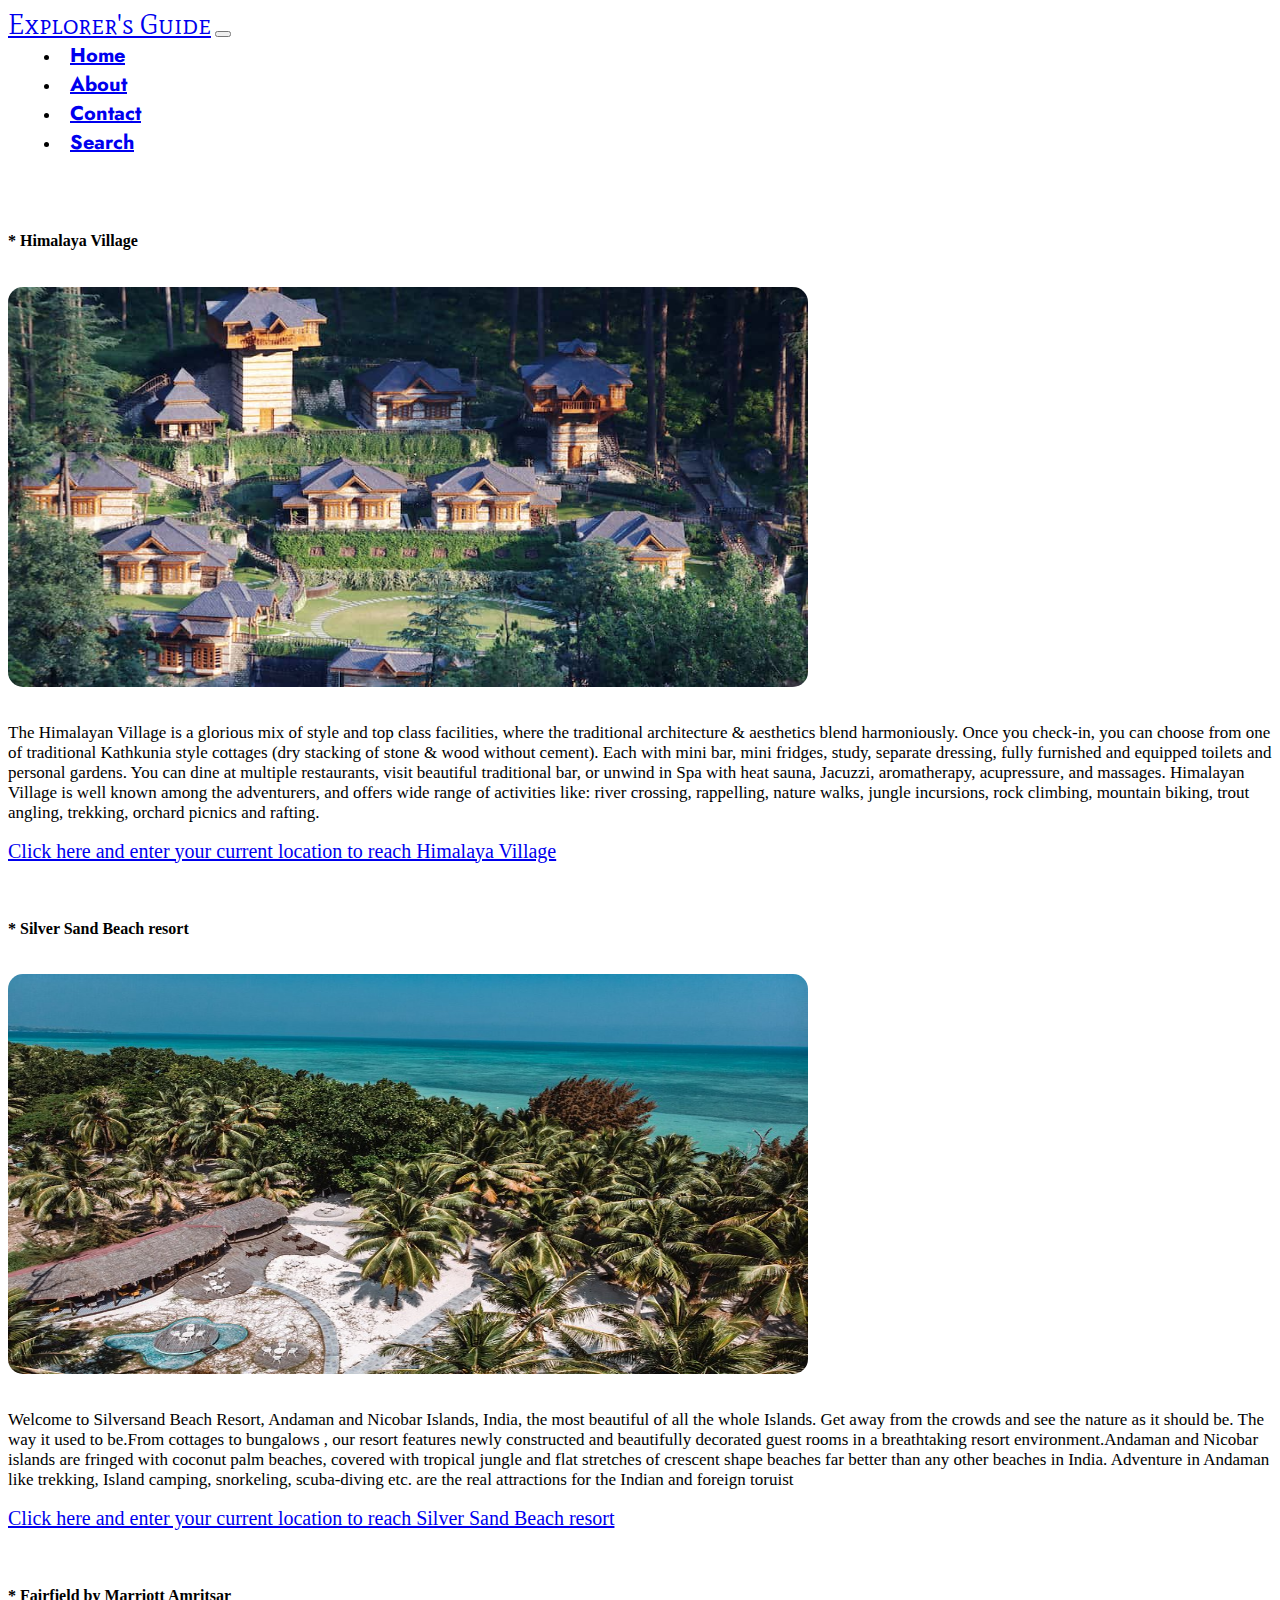
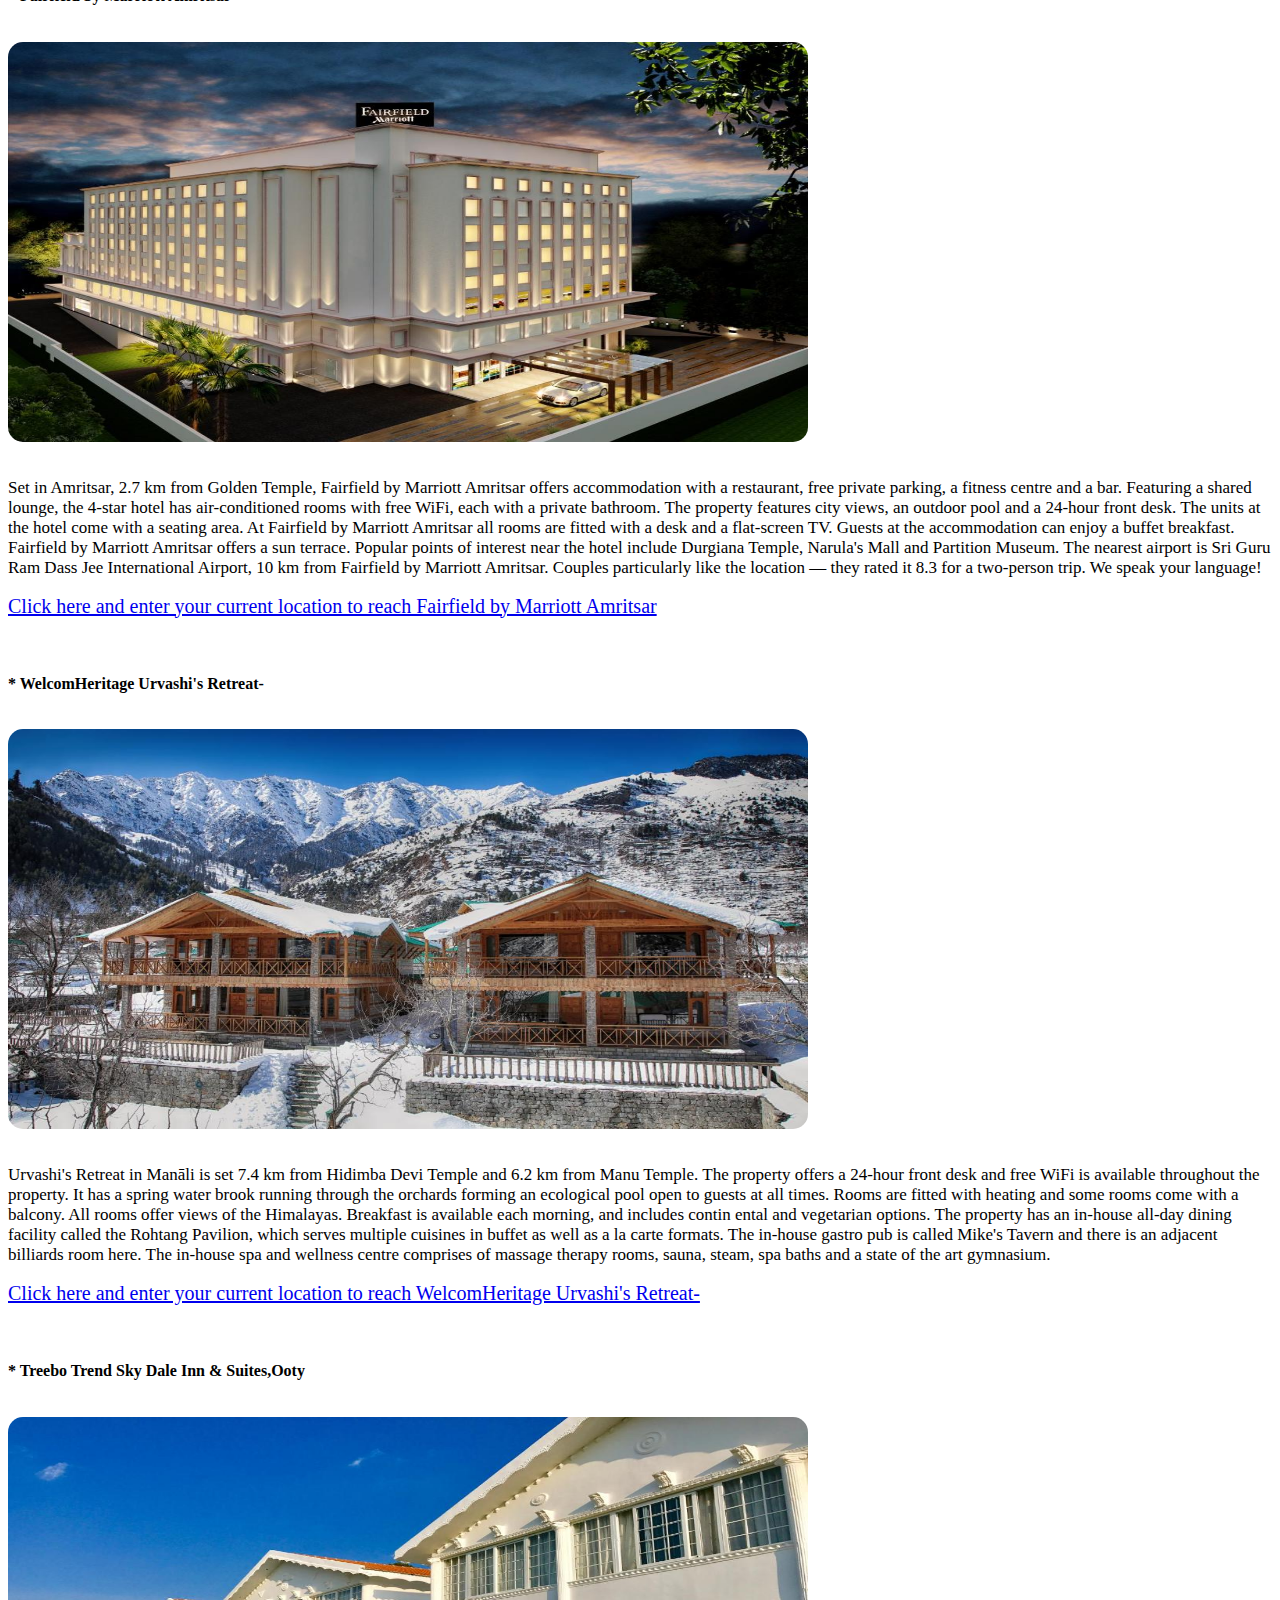
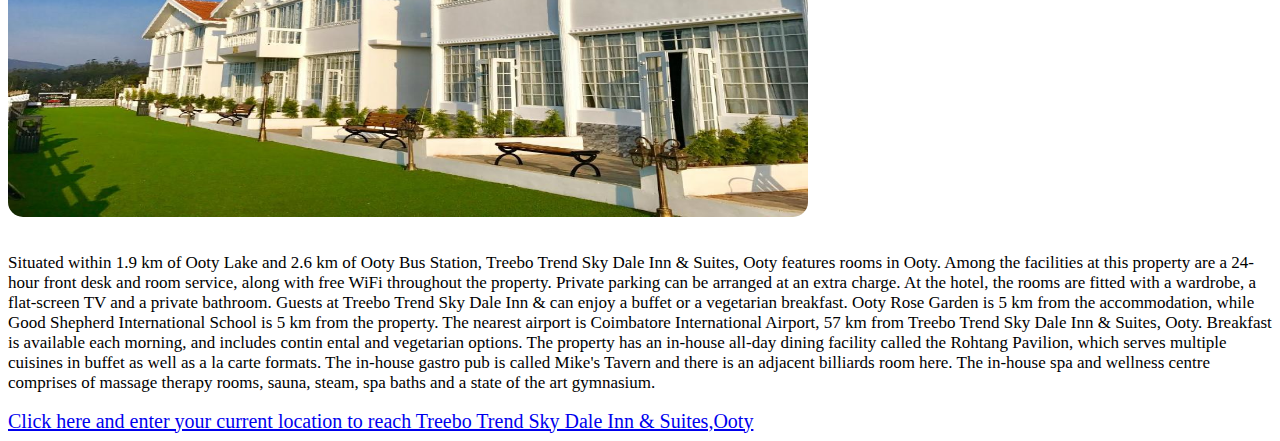
<file: restaurent.html>
<!doctype html>
<html lang="en">
  <head>
    <!-- Required meta tags -->
    <meta charset="utf-8">
    <meta name="viewport" content="width=device-width, initial-scale=1">

    <!-- Bootstrap CSS -->
    <link href="https://cdn.jsdelivr.net/npm/bootstrap@5.0.2/dist/css/bootstrap.min.css" rel="stylesheet" integrity="sha384-EVSTQN3/azprG1Anm3QDgpJLIm9Nao0Yz1ztcQTwFspd3yD65VohhpuuCOmLASjC" crossorigin="anonymous">
<link rel="stylesheet" href="style.css">
    <title>Explorer's Guide</title>
  </head>
  <body>
    <nav class="navbar navbar-expand-lg navbar-dark fixed-top bg-dark">
        <div class="container-fluid">
          <a class="navbar-brand heading" href="#">Explorer's Guide</a>
          <button
            class="navbar-toggler"
            type="button"
            data-bs-toggle="collapse"
            data-bs-target="#navbarSupportedContent"
            aria-controls="navbarSupportedContent"
            aria-expanded="false"
            aria-label="Toggle navigation"
          >
            <span class="navbar-toggler-icon"></span>
          </button>
          <div class="collapse navbar-collapse" id="navbarSupportedContent">
            <ul class="navbar-nav navul me-auto mb-2 mb-lg-0">
              <li class="nav-item">
                <a class="nav-link" aria-current="page" href="/">Home</a>
              </li>
              <li class="nav-item">
                <a class="nav-link" href="/about.html">About</a>
              </li>
              <li class="nav-item">
                <a class="nav-link" href="/contact.html">Contact</a>
              </li>
              <li class="nav-item">
                  <a class="nav-link" href="/search.html">Search</a>
                </li>
              <!-- <li class="nav-item dropdown">
                <a
                  class="nav-link service dropdown-toggle"
                  href="#"
                  id="navbarDropdown"
                  role="button"
                  data-bs-toggle="dropdown"
                  aria-expanded="false"
                >
                  Services
                </a>
                
              </li> -->
            </ul>
          </div>
        </div>
      </nav>

<br><br><br>

<div class="container">            
  
<h4 class="container">* Himalaya Village</h4>
<img id="imgplaces" src="/HimalayanVillage.jpg" alt="">
<p class="paraplaces">The Himalayan Village is a glorious mix of style and top class facilities, where the traditional architecture & aesthetics blend harmoniously. Once you check-in, you can choose from one of traditional Kathkunia style cottages (dry stacking of stone & wood without cement). Each with mini bar, mini fridges, study, separate dressing, fully furnished and equipped toilets and personal gardens. You can dine at multiple restaurants, visit beautiful traditional bar, or unwind in Spa with heat sauna, Jacuzzi, aromatherapy, acupressure, and massages.
  
  Himalayan Village is well known among the adventurers, and offers wide range of activities like: river crossing, rappelling, nature walks, jungle incursions, rock climbing, mountain biking, trout angling, trekking, orchard picnics and rafting. 
  
</p>

<a class="maps" href="https://www.google.com/maps/dir//The+Himalayan+Village,+Kailash+Nagar,+Doonkhara,+P.O.+Jari,+Kasol,+Parvati+Valley,+Himachal+Pradesh+175105/@32.0049972,77.2619307,17z/data=!4m8!4m7!1m0!1m5!1m1!1s0x39045ebffc7405ab:0xe06c069c8394cd37!2m2!1d77.2641194!2d32.0049972?hl=en">Click here and enter your current location to reach Himalaya Village</a>


</div>
<!-- ----------------------------------------------------- -->
      <br><br>

      <div class="container">            
  
        <h4 class="container">* Silver Sand Beach resort</h4>
        <img id="imgplaces" src="/silversandbeach.jpg" alt="">
        <p class="paraplaces">Welcome to Silversand Beach Resort, Andaman and Nicobar Islands, India, the most beautiful of all the whole Islands. Get away from the crowds and see the nature as it should be. The way it used to be.From cottages to bungalows , our resort features newly constructed and beautifully decorated guest rooms in a breathtaking resort environment.Andaman and Nicobar islands are fringed with coconut palm beaches, covered with tropical jungle and flat stretches of crescent shape
          beaches far better than any other beaches in India. Adventure in Andaman like trekking, Island camping, snorkeling, scuba-diving etc. are the real attractions for the Indian and foreign toruist 
          
        </p>
        
        <a class="maps" href="https://www.google.com/maps/dir//SilverSand+Beach+Resort,+Havelock,+No.+5,+Vijay+Nagar+Beach+Havelock+Island,+Andaman+and+Nicobar+Islands+744211/@12.0104489,93.0058158,17z/data=!4m8!4m7!1m0!1m5!1m1!1s0x3088d377ff0e67f3:0x58da5a25e09ee3f1!2m2!1d93.0080045!2d12.0104489">Click here and enter your current location to reach Silver Sand Beach resort</a>
        
        
        </div>

<!-- ---------------------------------------------------------------- -->

        <br><br>

        <div class="container">            
    
          <h4 class="container">* Fairfield by Marriott Amritsar</h4>
          <img id="imgplaces" src="/Fairfield by Marriott Amritsar.jpg" alt="">
          <p class="paraplaces">Set in Amritsar, 2.7 km from Golden Temple, Fairfield by Marriott Amritsar offers accommodation with a restaurant, free private parking, a fitness centre and a bar. Featuring a shared lounge, the 4-star hotel has air-conditioned rooms with free WiFi, each with a private bathroom. The property features city views, an outdoor pool and a 24-hour front desk.

            The units at the hotel come with a seating area. At Fairfield by Marriott Amritsar all rooms are fitted with a desk and a flat-screen TV.
            
            Guests at the accommodation can enjoy a buffet breakfast.
            
            Fairfield by Marriott Amritsar offers a sun terrace.
            
            Popular points of interest near the hotel include Durgiana Temple, Narula's Mall and Partition Museum. The nearest airport is Sri Guru Ram Dass Jee International Airport, 10 km from Fairfield by Marriott Amritsar.
            
            Couples particularly like the location — they rated it 8.3 for a two-person trip.
            
            We speak your language! 
            
          </p>
          
          <a class="maps" href="https://www.google.com/maps/place/Fairfield+by+Marriott+Amritsar/@31.6361231,74.8648145,17z/data=!3m1!4b1!4m8!3m7!1s0x391964af22545dc7:0x5a180ef5414df4e4!5m2!4m1!1i2!8m2!3d31.6359721!4d74.8669605">Click here and enter your current location to reach Fairfield by Marriott Amritsar</a>
          
          
          </div>
<!-- ---------------------------------------------------------------------------------------->

          <br><br>

          <div class="container">            
      
            <h4 class="container">* WelcomHeritage Urvashi's Retreat-</h4>
            <img id="imgplaces" src="/WelcomHeritage Urvashi's Retreat-.jpg" alt="">
            <p class="paraplaces">Urvashi's Retreat in Manāli is set 7.4 km from Hidimba Devi Temple and 6.2 km from Manu Temple. The property offers a 24-hour front desk and free WiFi is available throughout the property. It has a spring water brook running through the orchards forming an ecological pool open to guests at all times.
              Rooms are fitted with heating and some rooms come with a balcony. All rooms offer views of the Himalayas.
              Breakfast is available each morning, and includes contin
              ental and vegetarian options. The property has an in-house all-day dining facility called the Rohtang Pavilion, which serves multiple cuisines in buffet as well as a la carte formats.
              
              The in-house gastro pub is called Mike's Tavern and there is an adjacent billiards room here. The in-house spa and wellness centre comprises of massage therapy rooms, sauna, steam, spa baths and a state of the art gymnasium.
              
            </p>
            
            <a class="maps" href="https://www.google.com/maps/dir//WelcomHeritage+Urvashi's+Retreat,+Shanag+Road,+P.O.+Bahang,+Manali,+Himachal+Pradesh+175103/@32.2852857,77.171057,17z/data=!4m8!4m7!1m0!1m5!1m1!1s0x3904879fc0ed1e73:0xa6e2d04f88deb3f1!2m2!1d77.1732921!2d32.2851982">Click here and enter your current location to reach WelcomHeritage Urvashi's Retreat-</a>
            
            
            </div>
  
<!-- ----------------------------------------------------------------------------------------
-->
<br><br>

<div class="container">            

  <h4 class="container">* Treebo Trend Sky Dale Inn & Suites,Ooty</h4>
  <img id="imgplaces" src="/Treebo Trend Sky Dale Inn & Suites,Ooty.jpg" alt="">
  <p class="paraplaces">Situated within 1.9 km of Ooty Lake and 2.6 km of Ooty Bus Station, Treebo Trend Sky Dale Inn & Suites, Ooty features rooms in Ooty. Among the facilities at this property are a 24-hour front desk and room service, along with free WiFi throughout the property. Private parking can be arranged at an extra charge.

    At the hotel, the rooms are fitted with a wardrobe, a flat-screen TV and a private bathroom.
    
    Guests at Treebo Trend Sky Dale Inn & can enjoy a buffet or a vegetarian breakfast.
    
    
    Ooty Rose Garden is 5 km from the accommodation, while Good Shepherd International School is 5 km from the property. The nearest airport is Coimbatore International Airport, 57 km from Treebo Trend Sky Dale Inn & Suites, Ooty. 
    Breakfast is available each morning, and includes contin
    ental and vegetarian options. The property has an in-house all-day dining facility called the Rohtang Pavilion, which serves multiple cuisines in buffet as well as a la carte formats.
    
    The in-house gastro pub is called Mike's Tavern and there is an adjacent billiards room here. The in-house spa and wellness centre comprises of massage therapy rooms, sauna, steam, spa baths and a state of the art gymnasium.
    
  </p>
  
  <a class="maps" href="https://www.google.com/maps/place/Treebo+Trend+Sky+Dale+Inn+%26+Suites+Ooty+Lake/@11.4060579,76.6752249,17z/data=!3m1!4b1!4m8!3m7!1s0x3ba8bd7ca2eac8fb:0x6259ab6620be23de!5m2!4m1!1i2!8m2!3d11.4060579!4d76.6774136">Click here and enter your current location to reach Treebo Trend Sky Dale Inn & Suites,Ooty</a>
  
  
  </div>





    <!-- Optional JavaScript; choose one of the two! -->

    <!-- Option 1: Bootstrap Bundle with Popper -->
    <script src="https://cdn.jsdelivr.net/npm/bootstrap@5.0.2/dist/js/bootstrap.bundle.min.js" integrity="sha384-MrcW6ZMFYlzcLA8Nl+NtUVF0sA7MsXsP1UyJoMp4YLEuNSfAP+JcXn/tWtIaxVXM" crossorigin="anonymous"></script>

    <!-- Option 2: Separate Popper and Bootstrap JS -->
    <!--
    <script src="https://cdn.jsdelivr.net/npm/@popperjs/core@2.9.2/dist/umd/popper.min.js" integrity="sha384-IQsoLXl5PILFhosVNubq5LC7Qb9DXgDA9i+tQ8Zj3iwWAwPtgFTxbJ8NT4GN1R8p" crossorigin="anonymous"></script>
    <script src="https://cdn.jsdelivr.net/npm/bootstrap@5.0.2/dist/js/bootstrap.min.js" integrity="sha384-cVKIPhGWiC2Al4u+LWgxfKTRIcfu0JTxR+EQDz/bgldoEyl4H0zUF0QKbrJ0EcQF" crossorigin="anonymous"></script>
    -->
  </body>
</html>
</file>
<file: style.css>
@import url('https://fonts.googleapis.com/css2?family=Josefin+Sans&family=Mate+SC&display=swap');
@import url('https://fonts.googleapis.com/css2?family=Baloo+Tammudu+2&display=swap');
@import url('https://fonts.googleapis.com/css2?family=Jost:wght@100&display=swap');
/* *{
    margin: 0px;
    padding: 0px; */
/* } */
.nav-link{
    font-size: 20px;
    font-family: 'Jost', sans-serif;
    font-weight: bold;
    margin: 0px 10px;
    position: relative;
    padding: 0px;
    /* padding-top: 2px; */

}
.nav-link::before{
    content: "";
    position: absolute;
    top:100%;
    left: 0;
    width: 0%;
    height: 3px;
    background-color: rgb(175, 175, 175);
    transition: all 0.6s linear;
}
.nav-link:hover:before{
    width: 100%;
    
}
/* .nav-link::after{
    content: "";
    position: absolute;
    bottom:100%;
    right: 0;
    width: 0%;
    height: 4px;
    background-color: white;
    transition: all 0.6s linear;
}
.nav-link:hover:after{
width: 100%;
} */

/* .service{
    margin: 0px 10px;
} */
.heading{ 
    font-family: 'Mate SC', serif;
    /* font-weight: bold; */
    font-size: 27px;
}
.navul{
    margin: 0px 12px;
}
.imgc{
    height: 100vh;
    opacity: 0.9;
}
/* }
.nav-link{
    color: white;
    text-decoration: none;
    font-family: 'Josefin Sans', sans-serif;
    font-size: 18px;
    position: relative;
    margin: 0px 31px ;
    text-transform: uppercase;
} */
.chead{
    font-size: 35px;
    /* font-weight: bold; */
    color: black;
    font-family: 'Baloo Tammudu 2', cursive;


}
.cpara{
    font-size: 28px;
    color: black;
    /* font-weight: bold; */
}
.card{
    height: 400px;
   
    border: 1px solid rgb(65, 63, 63);
    box-shadow: 0px 0px 8px 0px black;
    border-radius: 10px;
}
.card:hover{
    
    border: 4px solid rgb(90, 190, 194);
    /* box-shadow: 0px 0px 8px 0px black; */
}
.imgcard{
    height: 247px;
    margin: 5px 0px;
    padding: 5px 7px;
}
.cardstitle{
    font-family: 'Baloo Tammudu 2', cursive;
    font-size: 28px;

    
}
.cote{
    text-align: center;
    font-size: 25px;
    font-family: 'Baloo Tammudu 2', cursive;
    margin-top: 23px;
    font-weight: 300;
    color: black;
}
.coteAuthor{
    display: flex;
    float: right;
    margin: 15px 0px;
    font-size: 18px;
    
    
}
.contactcontainer{
    margin-top: 40px;
    margin: 20px 30px;
}
.footercontact {
 

 display: block;
}
.formcontainer{
    margin: 88px auto;
}
.contactheading{
    text-align:center;
    margin: 20px;
    font-family: 'Baloo Tammudu 2', cursive;
    font-size: 38px;
    color: rgb(53, 50, 50);
    font-weight: bold;
    text-shadow: 1px 1px 1px rgb(49, 49, 49);
border-bottom: 2px solid rgb(175, 164, 164);
}
.btn{
    display: block;
    margin: 15px auto;
    padding:9px 27px;
}
.text-muted{
    
    display: flex;
       justify-content: center;    
    /* justify-content: center; */
    /* margin-right: 0px; */
}
.aboutheading{
    margin-top: 77px;
    text-align: center;
}
.aboutheading p{
 
    text-align: center;
}

.sectionabout{
    margin: 20px auto;
    position: relative;
    top: 100px;
    left: 50px;
    right: 50px;

}
.aboutmainimg{
    height: 400px;
    width: 300px;
    
    
}
.card1about {
    position: absolute;
    top: 150px;
    left: 50px;
}
.card1about h1{
    font-family: 'Baloo Tammudu 2', cursive;
   font-weight: bold;
}
.aboutpara{
    position: relative;
    text-align: center;
    top: 419px;
    font-family: 'Baloo Tammudu 2', cursive;
    font-size: 20px;
    font-weight:200;
   

}
.headingabout{
    position: relative;
    top: 75px;
    text-align: center;
    font-weight: bold;
    margin: 4px auto;
    text-shadow: 2px 2px 1px rgb(49, 49, 49);
    border-bottom: 2px solid rgb(175, 164, 164);

    font-family: 'Baloo Tammudu 2', cursive;

}
.about1img{
    border-radius: 10px;
}

.aboutourself{
position: relative;
top: 461px;
text-align: center;

}
.aboutfooter{
    position:absolute;
    top: 670px;
    text-align: start;
    background-color: white;
}

.aboutourself2{
    position: relative;
    top: 50px;
    display: flex;
    justify-content: center;
}



/* ---------------------------search----------- */
.header{
    background-image: url('/search2.jpg');
    background-repeat: no-repeat;
height: 100vh;
width: 100%;
margin: 0px 0px;
background-size: cover;
display: flex;
flex-direction: column;
text-align: center;
justify-content: center;
opacity: 0.9;
align-items: center;


}
.header .container{
    display: flex;
    align-items: center;
   flex-direction: column;
   justify-content: center;
 margin: auto;
 width: 50%;

}
#sbtn{
    padding: 5px 27px;
    border-radius: 22px;
    /* font-family: 'Baloo Tammudu 2', cursive; */
    font-size: 20px;
    border-color: black;
    /* background-color: rgb(93, 172, 172); */
    box-shadow: 1px 4px 5px 1px black;
    background-color: rgb(232 162 34);
    background-color: rgb(105 206 98 / 95%);
    font-weight: bolder;
}



#sbtn:hover{

    background-color: rgb(51, 133, 19);
}
.form-select{
    border-radius: 21px ;
    padding: 7px 13px;
    font-size: 20px;
    margin: auto ;
    border-color: black;
    box-shadow: 1px 4px 5px 1px black;
    font-weight: 600;
    
    
}

/* .form-select option{ 
   display: flex;
   text-align: center;

}
.stext{
    padding-inline-start: 10px;
     
} */
.aboutourself h1{
    font-family: 'Baloo Tammudu 2', cursive;
    border-bottom: 1px solid black;
}
.aboutourself h3{
    font-family: 'Baloo Tammudu 2', cursive;
    margin: 15px 0px;
}
#subheadingplaces{

text-align: center;


}
#imgplaces{
    height: 400px;
    width: 800px;
    margin:15px 0px;
    border-radius: 15px;
}
.span{
    font-weight: bold;
    font-size: 17px;

}
.maps{
    font-size: 20px;
}
.paraplaces{
    font-size: 17px;
}
#headplace{
    font-family: 'Baloo Tammudu 2', cursive;

}


@media screen and (max-width: 768px) {
    .aboutpara {visibility:hidden;}
    .aboutourself {height:700px}
  }
  .footerindex{
      text-align: center;
  }
</file>
